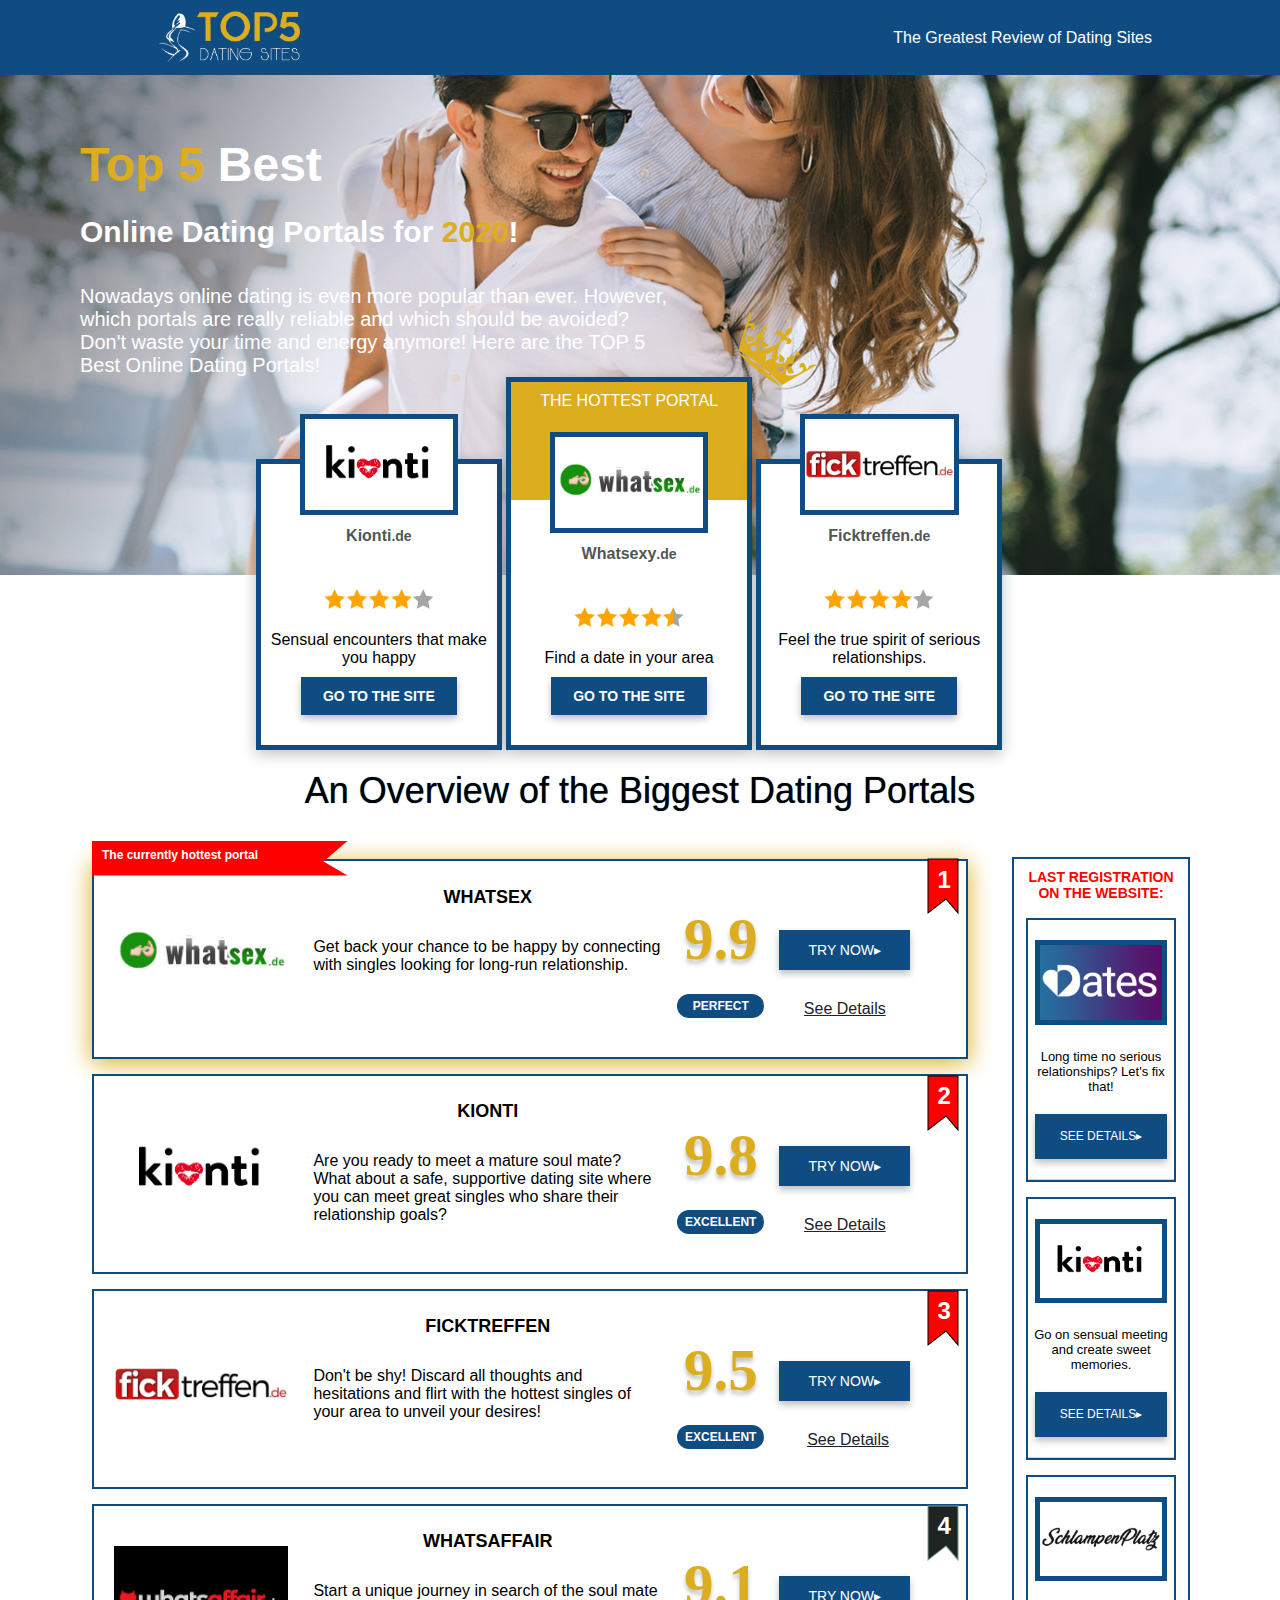
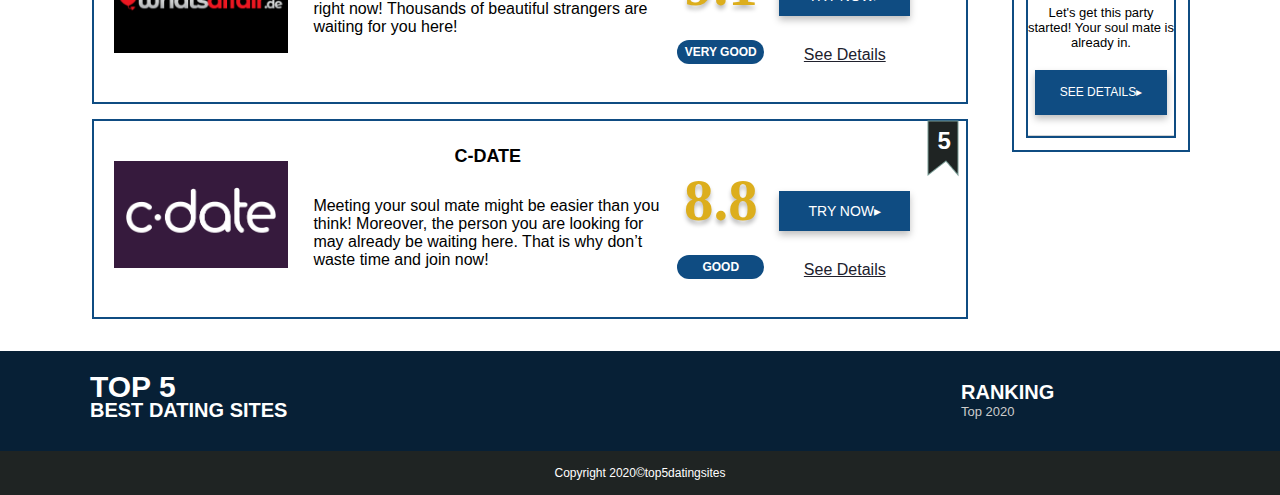
<file: index.html>
<!DOCTYPE html>
<html lang="en">

<head>
    <meta charset="utf-8">
    <!-- Google Tag Manager -->
    <script>
        (function (w, d, s, l, i) {
            w[l] = w[l] || []; w[l].push({
                'gtm.start':
                    new Date().getTime(), event: 'gtm.js'
            }); var f = d.getElementsByTagName(s)[0],
                j = d.createElement(s), dl = l != 'dataLayer' ? '&l=' + l : ''; j.async = true; j.src =
                    'https://www.googletagmanager.com/gtm.js?id=' + i + dl; f.parentNode.insertBefore(j, f);
        })(window, document, 'script', 'dataLayer', 'GTM-548LCNM');
    </script>
    <!-- End Google Tag Manager -->

    <meta name="viewport" content="initial-scale=1.0, width=device-width">
    <meta name="Description" content="">
    <meta name="Keywords" content="">
    <meta name="robots" content="noindex">

    <title>Top Dating Sites</title>

    <link rel="icon" type="image/icon" href="images/favicon.png">
    <link rel="stylesheet" type="text/css" href="css/style.css" async="true">
    <script type="text/javascript" src="scripts/descktop_randomImages.js"></script>
    <script type="text/javascript" src="scripts/mobile_randomImages.js"></script>
    <script type="text/javascript" async="" src="scripts/jquery.min.js"></script>
    <script src="https://ajax.googleapis.com/ajax/libs/jquery/3.4.1/jquery.min.js"></script>
    <link rel="import" href="./pages/header.html">
</head>

<body class="landing-page DESIGN_v2 ">

    <!-- Google Tag Manager (noscript) -->
    <noscript>
        <iframe src="https://www.googletagmanager.com/ns.html?id=GTM-548LCNM" height="0" width="0"
            style="display:none;visibility:hidden"></iframe>
    </noscript>
    <!-- End Google Tag Manager (noscript) -->

    <div id="header_block"></div>


    <div class="midline ">
        <div class="slideshow ">
            <div class="slideshow-image " style="background-image: url('images/1.jpg')"></div>
            <div class="slideshow-image" style="background-image: url('images/1.jpg')"></div>
            <div class="slideshow-image" style="background-image: url('images/2.jpg')"></div>
            <div class="slideshow-image" style="background-image: url('images/2.jpg')"></div>
            <div class="slideshow-image" style="background-image: url('images/3.jpg')"></div>
            <div class="slideshow-image" style="background-image: url('images/3.jpg')"></div>
        </div>

        <div class="slogan_header">
            <h1><b class="deco">Top 5 </b> Best </h1>
            <h2>Online Dating Portals for  <b class="deco">2020</b>!</h2>
            <br><br>
            <p>
                Nowadays online dating is even more popular than ever. However, which portals are really 
                reliable and which should be avoided? 
                Don't waste your time and energy anymore! Here are the TOP 5 Best Online Dating Portals!
            </p>
        </div>

    </div>
    <div class="midline TOP_RATE">
        <div class="box1">
            <ul>

                <li class="li">
                    <a class="img a" href="./pages/second.html">
                        <img src="images/logo_kionti.png" alt="logo kionti.de"> </a>
                    <a class="open_link _link a" title="Besuch Kionti"
                        href="">
                        Kionti<span>.de</span>
                    </a>
                    <div class="rating">
                        <a class="stars a">
                            <span class="star_1" style="width:80%"></span>
                        </a>
                    </div>
                    <div class="text">
                        <p> Sensual encounters that make you happy </p>
                    </div>
                    <a class="open_link visit a" title="Besuch Kionti"
                        href="">
                        Go to the site
                    </a>
                </li>

                <img class="quine" src="images/crown.png" alt="crown">
                <li class="li li_special">
                    <div class="title_special"> THE HOTTEST PORTAL </div>
                    <a class="img a top" href="./pages/first.html">
                        <img src="images/logo_whatsexy.gif" alt="logo whatsexy.de">
                    </a>
                    <a class="open_link _link a topmiddle" title="Besuch Whatsexy"
                        href="">
                        Whatsexy<span>.de</span>
                    </a>
                    <div class="rating">
                        <a class="stars a">
                            <span class="star_1" style="width:90%"></span>
                        </a>
                    </div>
                    <div class="text">
                        <p> Find a date in your area </p>
                    </div>
                    <a class="open_link visit a" title="Besuch Whatsexy"
                        href="">
                        Go to the site
                    </a>
                </li>

                <li class="li">
                    <a class="img a" href="./pages/third.html">
                        <img src="images/logo_ficktreffen.png" alt="logo Ficktreffen.de">
                    </a>
                    <a class="open_link _link a" title="Besuch Ficktreffen"
                        href="">
                        Ficktreffen<span>.de</span> </a>
                    <div class="rating"> <a class="stars a"> <span class="star_1" style="width:80%"></span> </a>
                    </div>
                    <div class="text">
                        <p> Feel the true spirit of serious relationships. </p>
                    </div>
                    <a class="open_link visit a" title="Besuch Ficktreffen"
                        href="">
                        Go to the site
                    </a>
                </li>
            </ul>
        </div>
    </div>



    <div class="midline">
        <div class="box2">
            <div class="">
                <div class="SITE_LIST">
                    <h2 class="text_center">An Overview of the Biggest Dating Portals</h2>
                </div>
            </div>
        </div>
    </div>

    <div class="wrapper">


        <table id="tableau">
            <tbody>
                <tr class="blocTab " id="row1">
                    <td class="first-td size-logo">
                        <span class="rank rank_left">The currently hottest portal</span>
                        <span class="rank_img"><img src="images/Vector 1.png" alt="vector image top1"></span>
                        <a href="./pages/first.html">
                            <img src="images/logo_whatsexy.gif" class="logo-td" alt="logo Whatsexy" width="170">
                        </a>
                    </td>
                    <td class="review size-avis">
                        <div class="avis">
                            <p>Whatsex</p>
                            <p>
                                Get back your chance to be happy by connecting with singles looking for
                                long-run relationship.
                                <br><br>
                                <a class="btn-mobile" href="./pages/first.html" title="Besuch Whatsex" class="">See
                                    Details</a>
                            </p>
                        </div>

                    </td>

                    <td class="review size-review">
                        <div class="note">
                            <p><span>9.9</span></p>
                            <p class="adj">Perfect</p>
                        </div>
                    </td>
                    <td class="goSite size-btn">
                        <span class="rank rank_number_first">1</span>
                        <span class="rank rank_img_right_first">
                            <img src="images/Vector 2.png" alt="top number"></span>
                        <a href="#" class="btn btn1" title="Besuch Whatsex"><span>Try Now</span></a>
                        <a href="#" title="Whatsex" class="btn-mobile btn_img">
                            <img src="images/btn-mobile.png" alt="Besuch Whatsex" title="Besuch Whatsex">
                        </a>

                        <p title="Whatsex">
                            <a href="./pages/first.html" title="Besuch Whatsex">See Details</a>
                        </p>
                    </td>
                </tr>

                <tr class="blocTab" id="row2">
                    <td class="first-td size-logo">
                        <a href="./pages/second.html">
                            <img src="images/logo_kionti.png" class="logo-td" alt="logo KIONTI" width="170">
                        </a></td>
                    <td class="review size-avis">
                        <div class="avis">
                            <p>KIONTI</p>
                            <p>
                                Are you ready to meet a mature soul mate? What about a safe, supportive dating site where
                                you can meet great singles who share their relationship goals?

                             
                                <br><br>
                                <a class="btn-mobile" href="./pages/second.html" title="Besuch Whatsex">See Details</a>
                            </p>

                        </div>
                    </td>
                    <td class="review size-review">
                        <div class="note">
                            <p><span>9.8</span></p>
                            <p class="adj">Excellent</p>
                        </div>
                    </td>
                    <td class="goSite size-btn">
                        <span class="rank rank_number">2</span>
                        <span class="rank rank_img_right">
                            <img src="images/Vector 2.png" alt="top number"></span>
                        <a href="" title="Besuch Kionti"
                            class="btn">
                            <span>Try Now</span></a>
                        <a href="" title="Whatsex"
                            class="btn-mobile btn_img">
                            <img src="images/btn-mobile.png" alt="Besuch Whatsex" title="Besuch Whatsex">
                        </a>

                        <p>
                            <a href="./pages/second.html" title="Besuch Whatsex" class="">See Details</a>
                        </p>


                    </td>
                </tr>

                <tr class="blocTab " id="row3">
                    <td class="first-td size-logo">
                        <a href="./pages/third.html">
                            <img src="images/logo_ficktreffen.png" class="logo-td" alt="logo Ficktreffen"
                                width="170"></a>
                    </td>
                    <td class="review size-avis">
                        <div class="avis">
                            <p>Ficktreffen</p>
                            <p>
                                Don't be shy! Discard all thoughts and hesitations and flirt with the
                                hottest singles of your area to unveil your desires!

                                <br><br>
                                <a class="btn-mobile" href="./pages/third.html" title="Besuch Whatsex" class="">See
                                    Details</a>
                            </p>
                        </div>
                    </td>
                    <td class="review size-review">
                        <div class="note">
                            <p><span>9.5</span></p>
                            <p class="adj">Excellent</p>
                        </div>
                    </td>
                    <td class="goSite size-btn">
                        <span class="rank rank_number">3</span>
                        <span class="rank rank_img_right"><img src="images/Vector 2.png" alt="top number"></span>
                        <a href="" class="btn"
                            title="Besuch Ficktreffen"><span>Try Now</span></a>
                        <a href="#" onclick="alert('btn click');" title="Whatsex" class="btn-mobile btn_img">
                            <img src="images/btn-mobile.png" alt="Besuch Whatsex" title="Besuch Whatsex">
                        </a>
                        <p title="Besuch Ficktreffen">
                            <a href="./pages/third.html" title="Besuch Whatsex" class="">See Details</a>
                        </p>
                    </td>
                </tr>

                <tr class="blocTab" id="row4">
                    <td class="first-td size-logo">
                        <a href="./pages/fourth.html">
                            <img src="images/logo_whatsaffair.png" class="logo-td" alt="logo Whatsaffair" width="170">
                        </a>
                    </td>
                    <td class="review size-avis">
                        <div class="avis">
                            <p>Whatsaffair</p>
                            <p>Start a unique journey in search of the soul mate right now! Thousands of beautiful
                                strangers are waiting for you here!
                                <br><br>
                                <a class="btn-mobile" href="./pages/fourth.html" title="Besuch Whatsex" class="">See
                                    Details</a>
                            </p>
                        </div>
                    </td>
                    <td class="review size-review">
                        <div class="note">
                            <p><span>9.1</span></p>
                            <p class="adj">very good</p>
                        </div>
                    </td>
                    <td class="goSite size-btn">
                        <span class="rank rank_number">4</span>
                        <span class="rank rank_img_right"><img src="images/Vector 5.png" alt="top number"></span>
                        <a href="" title="Besuch Whatsaffair"
                            class="btn"><span>Try Now</span></a>
                        <a href="#" onclick="alert('btn click');" title="Whatsex" class="btn-mobile btn_img">
                            <img src="images/btn-mobile.png" alt="Besuch Whatsex" title="Besuch Whatsex">
                        </a>
                        <p title="Besuch Whatsaffair">
                            <a href="./pages/fourth.html" title="Besuch Whatsex" class="">See Details</a>
                        </p>

                    </td>
                </tr>

                <tr class="blocTab" id="row5">
                    <td class="first-td size-logo">
                        <a href="./pages/fifth.html">
                            <img src="images/logo_cdate.png" class="logo-td" alt="logo C-Date" width="170">
                        </a>
                    </td>
                    <td class="review size-avis">
                        <div class="avis">
                            <p>C-Date</p>
                            <p>
                                Meeting your soul mate might be easier than you think! Moreover, the person you are looking for may already be waiting here. That is why don’t waste time and join now!
                                <br><br>
                                <a class="btn-mobile" href="./pages/fifth.html" title="Besuch Whatsex" class="">See
                                    Details</a>
                            </p>
                        </div>
                    </td>
                    <td class="review size-review">
                        <div class="note">
                            <p><span>8.8</span></p>
                            <p class="adj">good</p>
                        </div>
                    </td>
                    <td class="goSite size-btn">
                        <span class="rank rank_number">5</span>
                        <span class="rank rank_img_right"><img src="images/Vector 5.png" alt="top number"></span>
                        <a href="" title="Besuch c-date"
                            class="btn ">
                            <span>Try Now</span></a>
                        <a href="#" onclick="alert('btn click');" title="Whatsex" class="btn-mobile btn_img">
                            <img src="images/btn-mobile.png" alt="Besuch Whatsex" title="Besuch Whatsex">
                        </a>
                        <p>
                            <a href="./pages/fifth.html" title="Besuch Whatsex" class="">See Details</a>
                        </p>
                    </td>
                </tr>
            </tbody>
        </table>



        <div id="selection">
            <h3>Last registration on the website:</h3>
            <table>
                <tbody>
                    <script type="text/javascript"> imagesBlock() </script>
                </tbody>
            </table>
        </div>


        <table class="table_baner">
            <h3 class="table_baner table_baner_h3">Last registration on the website:</h3>
            <tbody>
                <script type="text/javascript"> imagesBlockMobile() </script>
            </tbody>
        </table>




    </div>
    <div id="footer_block"></div>

</body>
<script>
    $("#header_block").load("pages/header.html");
    $("#footer_block").load("pages/footer.html");
</script>

</html>
</file>
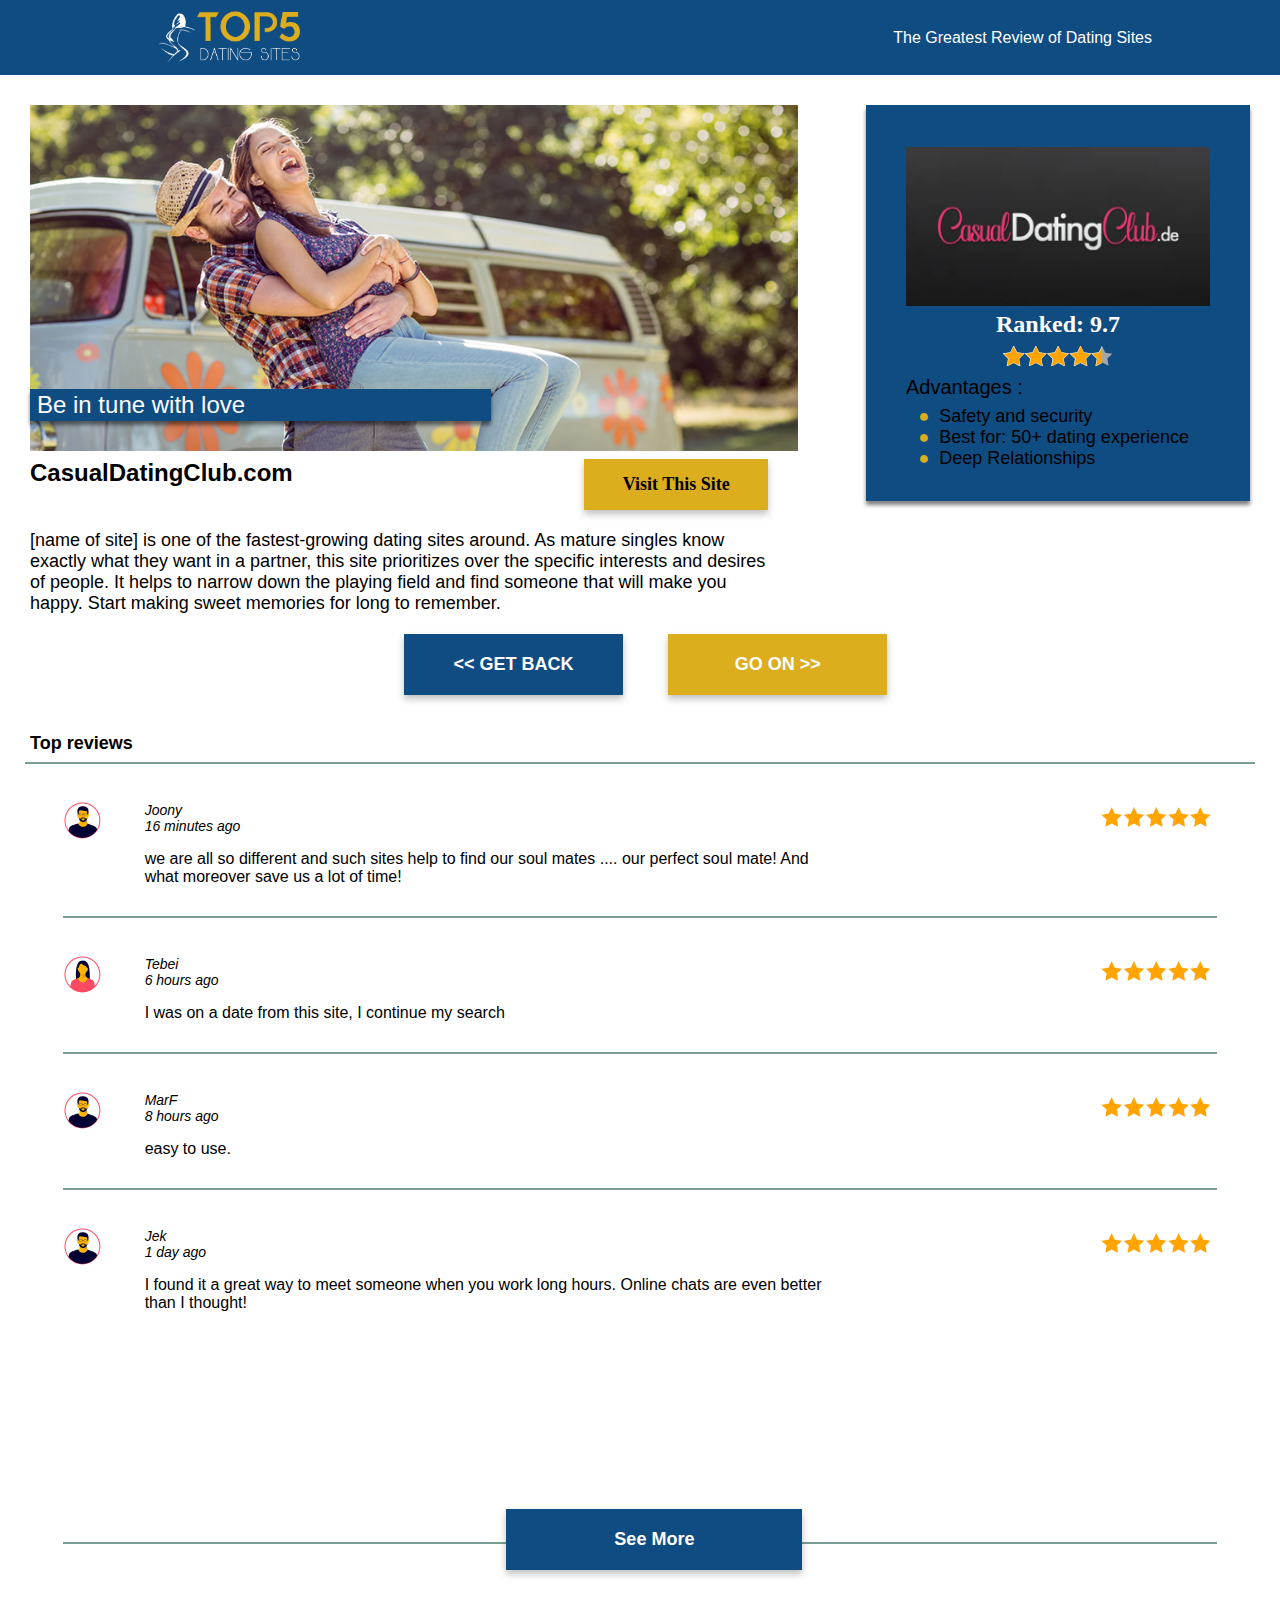
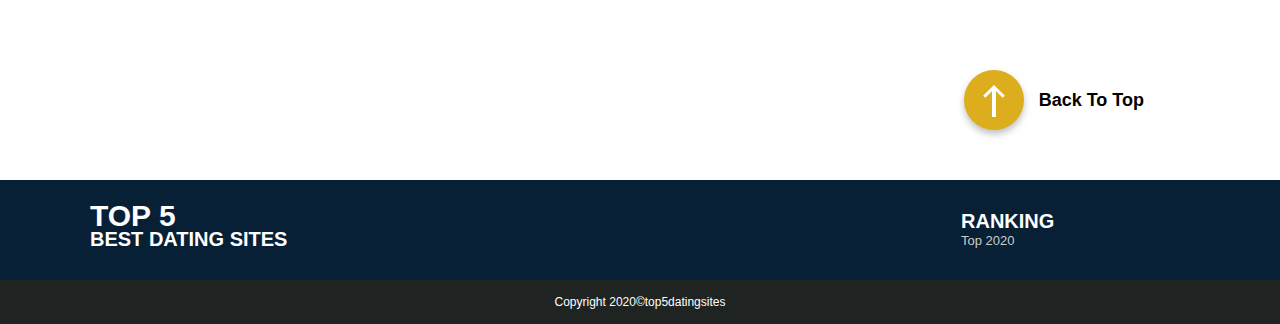
<file: pages/fifth.html>
<!DOCTYPE html>
<html lang="en">

<head>
  <meta charset="utf-8">

  <!-- Google Tag Manager -->
  <script>
    (function (w, d, s, l, i) {
      w[l] = w[l] || []; w[l].push({
        'gtm.start':
          new Date().getTime(), event: 'gtm.js'
      }); var f = d.getElementsByTagName(s)[0],
        j = d.createElement(s), dl = l != 'dataLayer' ? '&l=' + l : ''; j.async = true; j.src =
          'https://www.googletagmanager.com/gtm.js?id=' + i + dl; f.parentNode.insertBefore(j, f);
    })(window, document, 'script', 'dataLayer', 'GTM-548LCNM');
  </script>
  <!-- End Google Tag Manager -->


  <meta name="viewport" content="initial-scale=1.0, width=device-width">
  <meta name="Description" content="">
  <meta name="Keywords" content="">
  <meta name="robots" content="noindex">
  <title>Top Dating Sites</title>

  <link rel="icon" type="image/icon" href="../images/favicon.png">
  <link rel="stylesheet" type="text/css" href="../css/style.css" async="true">
  <link rel="stylesheet" type="text/css" href="pages_style.css" async="true">
  <script type="text/javascript" src="../scripts/descktop_randomImages.js"></script>
  <script type="text/javascript" src="../scripts/mobile_randomImages.js"></script>
  <script type="text/javascript" async="" src="../scripts/jquery.min.js"></script>
  <script src="https://ajax.googleapis.com/ajax/libs/jquery/3.4.1/jquery.min.js"></script>
  <link rel="stylesheet" href="https://cdnjs.cloudflare.com/ajax/libs/animate.css/4.0.0/animate.min.css" />
  <link rel="stylesheet" href="../css/pages_slide.css">
</head>

<body>

  <!-- Google Tag Manager (noscript) -->
  <noscript>
    <iframe src="https://www.googletagmanager.com/ns.html?id=GTM-548LCNM" height="0" width="0"
      style="display:none;visibility:hidden"></iframe>
  </noscript>
  <!-- End Google Tag Manager (noscript) -->


  <div id="header_block"></div>

  <div class="container">
    <div class="column_text">
      <div class="column_text_item">

        <div id="slide">
          <img src="../images/fifth_img1.png" class="slide-single">
          <img src="../images/fifth_img2.png" class="slide-single ">
          <img src="../images/fifth_img3.png" class="slide-single">
        </div>
        <div id="slide_m">
          <img src="../images/fifth_m_img1.png" class="slide-single_m">
          <img src="../images/fifth_m_img2.png" class="slide-single_m ">
          <img src="../images/fifth_m_img3.png" class="slide-single_m">
        </div>

        <div class="column_text_rectangle">
          <div class="rectangle">
            <p>Be in tune with love</p>
          </div>
        </div>
      </div>
      <div class="name_site_row">
        <div class="name_site">CasualDatingClub.com</div>
        <div class="button_site">
          <a>Visit This Site</a>
        </div>
      </div>
      <div style="clear: both;"></div>
      <div class="datail_text">
        [name of site] is one of the fastest-growing dating sites around. As mature singles know exactly what they want in a partner, this site prioritizes over the specific interests and desires of people. It helps to narrow down the playing field and find someone that will make you happy. Start making sweet memories for long to remember.
      </div>
    </div>
    <div class="column_raiting">
      <img src="../images/logo_cdc 2.png">
      <p>Ranked: 9.7
        <br>
        <a class="stars a">
          <span class="star_1"></span>
        </a>
      </p>
      <ul class="list_audience">
        <span> Advantages : </span><br>
        <li> Safety and security</li>
        <li> Best for: 50+ dating experience </li>
        <li> Deep Relationships </li>
      </ul>
    </div>
  </div>
  <div style="clear: both;"></div>
  <div class="group-btns">
    <a href="../index.html" class="btn_back">
      << get back</a>
        <a class="btn_go">Go On >></a>
  </div>
  <br>
  <p class="topRev">Top reviews</p>
  <div id="review1">
    <hr class="new1">
    <div class="review_row">
      <div class="icon">
        <img src="../images/male.png">
      </div>
      <div class="message">
        Joony<br>
        16 minutes ago<br><br>
        <p>
          we are all so different and such sites help to find our soul mates .... 
          our perfect soul mate! And what moreover save us a lot of time!
        </p>
      </div>
      <div class="rating">
        <a class="stars a">
          <span class="star_1" style="width: 100%;"></span>
        </a>
      </div>
    </div>
    <hr class="new2">
    <div class="review_row">
      <div class="icon">
        <img src="../images/female.png">
      </div>
      <div class="message">
        Tebei<br>
        6 hours ago<br><br>
        <p> I was on a date from this site, I continue my search</p>
      </div>
      <div class="rating">
        <a class="stars a">
          <span class="star_1" style="width:100%"></span>
        </a>
      </div>
    </div>
    <hr class="new2">
    <div class="review_row">
      <div class="icon">
        <img src="../images/male.png">
      </div>
      <div class="message">
        MarF<br>
        8 hours ago<br><br>
        <p>easy to use.</p>
      </div>
      <div class="rating">
        <a class="stars a">
          <span class="star_1" style="width:100%"></span>
        </a>
      </div>
    </div>
    <hr class="new2">
    <div class="review_row">
      <div class="icon">
        <img src="../images/male.png">
      </div>
      <div class="message">
        Jek<br>
        1 day ago<br><br>
        <p>	I found it a great way to meet someone when you work long hours. 
          Online chats are even better than I thought!
        </p>
      </div>
      <div class="rating">
        <a class="stars a">
          <span class="star_1" style="width:100%"></span>
        </a>
      </div>
    </div>
  </div>

  <div id="review2">
    <hr class="new1">
    <div class="review_row">
      <div class="icon">
        <img src="../images/female.png">
      </div>
      <div class="message">
        Golden Lama<br>
        3 months ago<br><br>
        <p>Easy access to potential dates.</p>
      </div>
      <div class="rating">
        <a class="stars a">
          <span class="star_1" style="width:100%"></span>
        </a>
      </div>
    </div>
    <hr class="new2">
    <div class="review_row">
      <div class="icon">
        <img src="../images/female.png">
      </div>
      <div class="message">
        Grillador<br>
        6 months ago<br><br>
        <p>I highly recommend […] to anyone who is looking for someone special. It’s reall chance!!!</p>
      </div>
      <div class="rating">
        <a class="stars a">
          <span class="star_1" style="width:100%"></span>
        </a>
      </div>
    </div>
    <hr class="new2">
    <div class="review_row">
      <div class="icon">
        <img src="../images/male.png">
      </div>
      <div class="message">
        MrDog<br>
        8 months ago<br><br>
        <p>No bad</p>
      </div>
      <div class="rating">
        <a class="stars a">
          <span class="star_1" style="width:90%"></span>
        </a>
      </div>
    </div>
    <hr class="new2">
    <div class="review_row">
      <div class="icon">
        <img src="../images/female.png">
      </div>
      <div class="message">
        skyjettttt<br>
        8 months ago<br><br>
        <p>Good</p>
      </div>
      <div class="rating">
        <a class="stars a">
          <span class="star_1" style="width:100%"></span>
        </a>
      </div>
    </div>
  </div>

  <div id="showBtnBlock">

    <hr class="new2 last_new2">
    <div class="block_showmore">
      <a class="show_more" onclick="myFunction()">See More</a>
    </div>
  </div>

  <div class="block_toTop">
    <buton class="circle" onclick="topFunction()">
      <div class="arrow"></div>
    </buton>
    <p>Back To Top</p>
  </div>
  <div id="footer_block"></div>

</body>

<script type="text/javascript" src="./pages_script.js"></script>

</html>
</file>
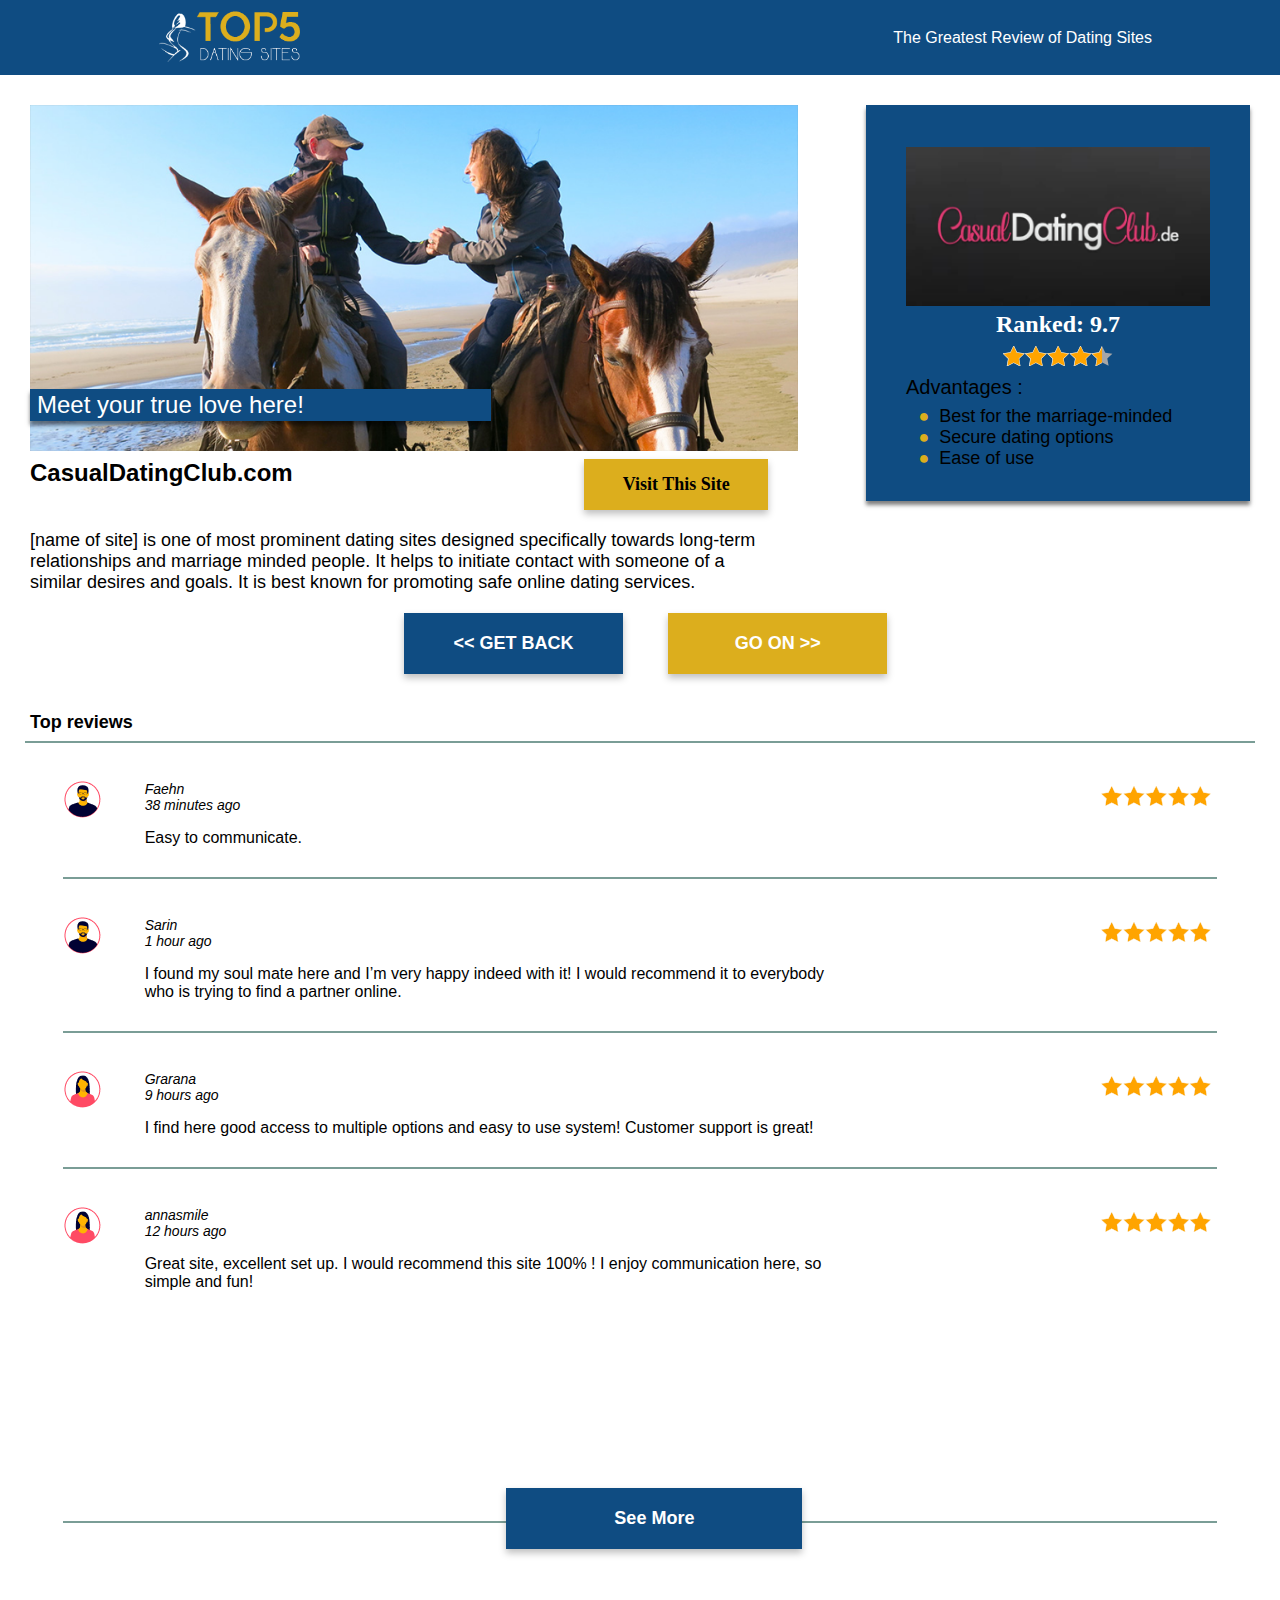
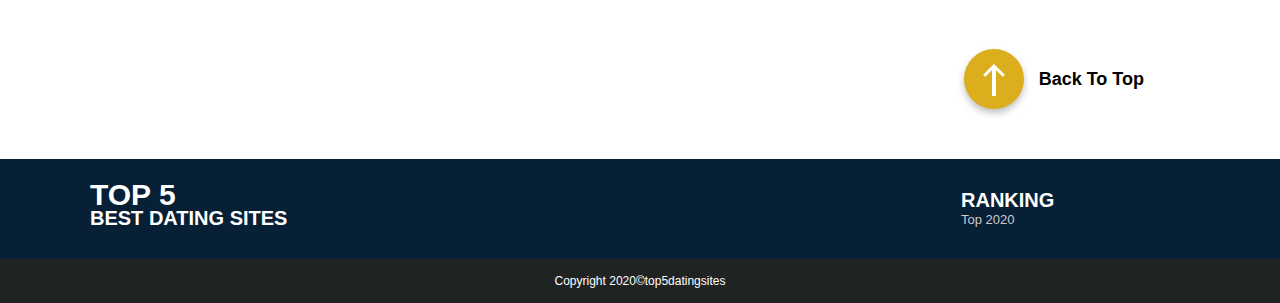
<file: pages/first.html>
<!DOCTYPE html>
<html lang="en">

<head>
  <meta charset="utf-8">

  <!-- Google Tag Manager -->
  <script>
    (function (w, d, s, l, i) {
      w[l] = w[l] || []; w[l].push({
        'gtm.start':
          new Date().getTime(), event: 'gtm.js'
      }); var f = d.getElementsByTagName(s)[0],
        j = d.createElement(s), dl = l != 'dataLayer' ? '&l=' + l : ''; j.async = true; j.src =
          'https://www.googletagmanager.com/gtm.js?id=' + i + dl; f.parentNode.insertBefore(j, f);
    })(window, document, 'script', 'dataLayer', 'GTM-548LCNM');
  </script>
  <!-- End Google Tag Manager -->

  <meta name="viewport" content="initial-scale=1.0, width=device-width">
  <meta name="Description" content="">
  <meta name="Keywords" content="">
  <meta name="robots" content="noindex">
  <title>Top Dating Sites</title>

  <link rel="icon" type="image/icon" href="../images/favicon.png">
  <link rel="stylesheet" type="text/css" href="../css/style.css" async="true">
  <link rel="stylesheet" type="text/css" href="pages_style.css" async="true">
  <script type="text/javascript" src="../scripts/descktop_randomImages.js"></script>
  <script type="text/javascript" src="../scripts/mobile_randomImages.js"></script>
  <script type="text/javascript" async="" src="../scripts/jquery.min.js"></script>
  <script src="https://ajax.googleapis.com/ajax/libs/jquery/3.4.1/jquery.min.js"></script>
  <link rel="stylesheet" href="https://cdnjs.cloudflare.com/ajax/libs/animate.css/4.0.0/animate.min.css" />
  <link rel="stylesheet" href="../css/pages_slide.css">
</head>

<body>

  <!-- Google Tag Manager (noscript) -->
  <noscript>
    <iframe src="https://www.googletagmanager.com/ns.html?id=GTM-548LCNM" height="0" width="0"
      style="display:none;visibility:hidden"></iframe>
  </noscript>
  <!-- End Google Tag Manager (noscript) -->

  <div id="header_block"></div>

  <div class="container">
    <div class="column_text">
      <div class="column_text_item">

        <div id="slide">
          <img src="../images/first_img.png" class="slide-single">
          <img src="../images/first_img2.png" class="slide-single ">
          <img src="../images/first_img3.png" class="slide-single">
        </div>
        <div id="slide_m">
          <img src="../images/first_m_img.png" class="slide-single_m">
          <img src="../images/first_m_img2.png" class="slide-single_m ">
          <img src="../images/first_m_img3.png" class="slide-single_m">
        </div>
        <div class="column_text_rectangle">
          <div class="rectangle">
            <p>Meet your true love here!</p>
          </div>
        </div>
      </div>
      <div class="name_site_row">
        <div class="name_site">CasualDatingClub.com</div>
        <div class="button_site">
          <a>Visit This Site</a>
        </div>
      </div>
      <div style="clear: both;"></div>
      <div class="datail_text">
        [name of site] is one of most prominent dating sites designed specifically towards long-term relationships and
        marriage minded people. It helps to initiate contact with someone of a similar desires and goals. It is best
        known for promoting safe online dating services.
      </div>
    </div>
    <div class="column_raiting">
      <img src="../images/logo_cdc 2.png">
      <p>Ranked: 9.7
        <br>
        <a class="stars a">
          <span class="star_1"></span>
        </a>
      </p>
      <ul class="list_audience">
        <span> Advantages : </span><br>
        <li> Best for the marriage-minded</li>
        <li> Secure dating options</li>
        <li> Ease of use </li>
      </ul>
    </div>
  </div>
  <div style="clear: both;"></div>
  <div class="group-btns">
    <a href="../index.html" class="btn_back">
      << get back</a>
        <a class="btn_go">Go On >></a>
  </div>
  <br>
  <p class="topRev">Top reviews</p>
  <div id="review1">
    <hr class="new1">
    <div class="review_row">
      <div class="icon">
        <img src="../images/male.png">
      </div>
      <div class="message">
        Faehn<br>
        38 minutes ago<br><br>
        <p> Easy to communicate.</p>
      </div>
      <div class="rating">
        <a class="stars a">
          <span class="star_1" style="width: 100%;"></span>
        </a>
      </div>
    </div>
    <hr class="new2">
    <div class="review_row">
      <div class="icon">
        <img src="../images/male.png">
      </div>
      <div class="message">
        Sarin<br>
        1 hour ago<br><br>
        <p>I found my soul mate here and I’m very happy indeed with it! 
          I would recommend it to everybody who is trying to find a partner online.</p>
      </div>
      <div class="rating">
        <a class="stars a">
          <span class="star_1" style="width:100%"></span>
        </a>
      </div>
    </div>
    <hr class="new2">
    <div class="review_row">
      <div class="icon">
        <img src="../images/female.png">
      </div>
      <div class="message">
        Grarana<br>
        9 hours ago<br><br>
        <p>
          I find here good access to multiple options and easy to use system! Customer support is great!
        </p>
      </div>
      <div class="rating">
        <a class="stars a">
          <span class="star_1" style="width:100%"></span>
        </a>
      </div>
    </div>
    <hr class="new2">
    <div class="review_row">
      <div class="icon">
        <img src="../images/female.png">
      </div>
      <div class="message">
        annasmile<br>
        12 hours ago<br><br>
        <p>
          Great site, excellent set up. I would recommend this site 100% ! 
          I enjoy communication here, so simple and fun!
        </p>
      </div>
      <div class="rating">
        <a class="stars a">
          <span class="star_1" style="width:100%"></span>
        </a>
      </div>
    </div>
  </div>

  <div id="review2">
    <hr class="new1">
    <div class="review_row">
      <div class="icon">
        <img src="../images/male.png">
      </div>
      <div class="message">
        huckman<br>
        9 days ago<br><br>
        <p></p>
      </div>
      <div class="rating">
        <a class="stars a">
          <span class="star_1" style="width:100%"></span>
        </a>
      </div>
    </div>
    <hr class="new2">
    <div class="review_row">
      <div class="icon">
        <img src="../images/male.png">
      </div>
      <div class="message">
        Gann<br>
        1 months ago<br><br>
        <p></p>
      </div>
      <div class="rating">
        <a class="stars a">
          <span class="star_1" style="width:100%"></span>
        </a>
      </div>
    </div>
    <hr class="new2">
    <div class="review_row">
      <div class="icon">
        <img src="../images/male.png">
      </div>
      <div class="message">
        hulk<br>
        4 months ago<br><br>
        <p> actually  i found my love on a date here </p>
      </div>
      <div class="rating">
        <a class="stars a">
          <span class="star_1" style="width:100%"></span>
        </a>
      </div>
    </div>
    <hr class="new2">
    <div class="review_row">
      <div class="icon">
        <img src="../images/female.png">
      </div>
      <div class="message">
        Lo◘Ve<br>
        10 months ago<br><br>
        <p>I really love this site</p>
      </div>
      <div class="rating">
        <a class="stars a">
          <span class="star_1" style="width:100%"></span>
        </a>
      </div>
    </div>
  </div>

  <div id="showBtnBlock">

    <hr class="new2 last_new2">
    <div class="block_showmore">
      <a class="show_more" onclick="myFunction()">See More</a>
    </div>
  </div>

  <div class="block_toTop">
    <buton class="circle" onclick="topFunction()">
      <div class="arrow"></div>
    </buton>
    <p>Back To Top</p>
  </div>
  <div id="footer_block"></div>

</body>

<script type="text/javascript" src="./pages_script.js"></script>

</html>
</file>
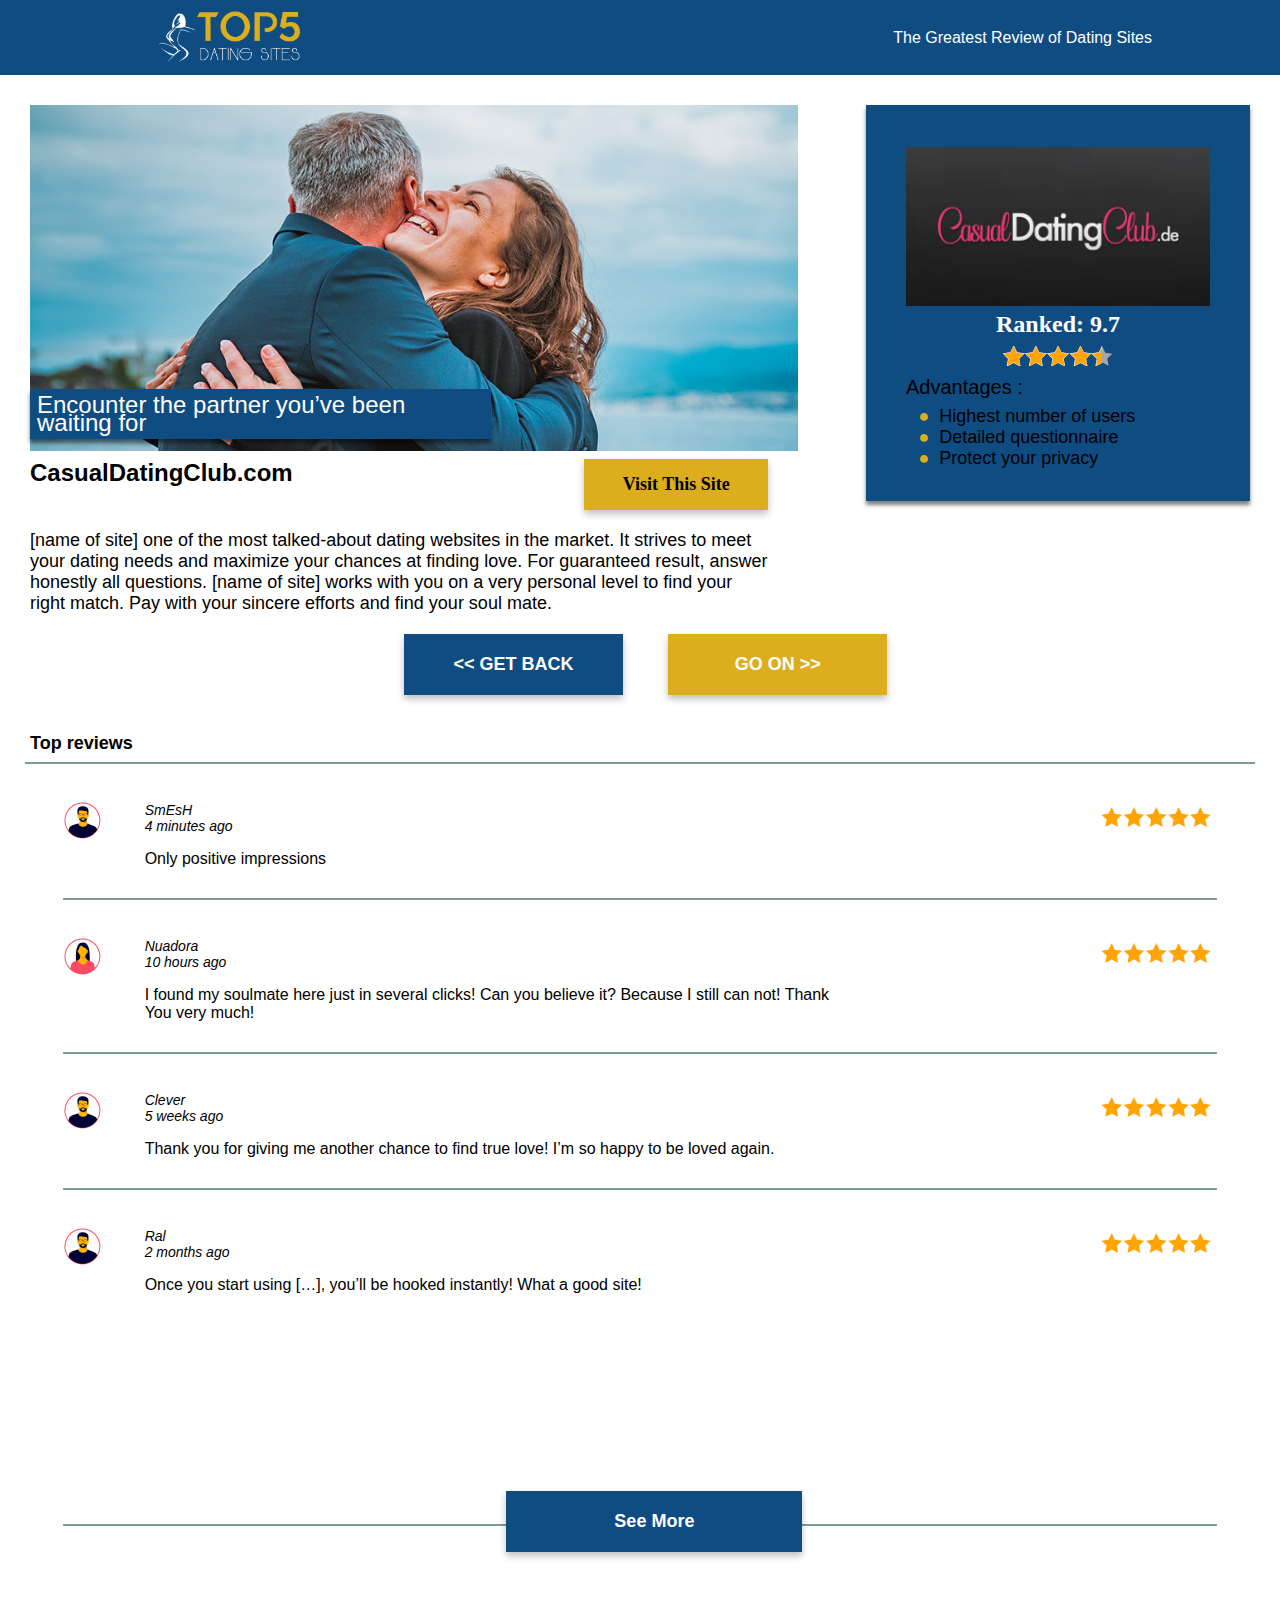
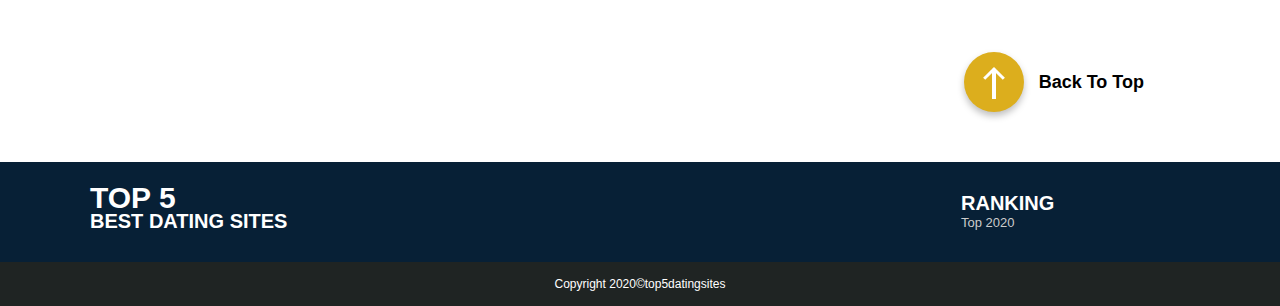
<file: pages/fourth.html>
<!DOCTYPE html>
<html lang="en">

<head>
  <meta charset="utf-8">

  <!-- Google Tag Manager -->
  <script>
    (function (w, d, s, l, i) {
      w[l] = w[l] || []; w[l].push({
        'gtm.start':
          new Date().getTime(), event: 'gtm.js'
      }); var f = d.getElementsByTagName(s)[0],
        j = d.createElement(s), dl = l != 'dataLayer' ? '&l=' + l : ''; j.async = true; j.src =
          'https://www.googletagmanager.com/gtm.js?id=' + i + dl; f.parentNode.insertBefore(j, f);
    })(window, document, 'script', 'dataLayer', 'GTM-548LCNM');
  </script>
  <!-- End Google Tag Manager -->

  <meta name="viewport" content="initial-scale=1.0, width=device-width">
  <meta name="Description" content="">
  <meta name="Keywords" content="">
  <meta name="robots" content="noindex">
  <title>Top Dating Sites</title>

  <link rel="icon" type="image/icon" href="../images/favicon.png">
  <link rel="stylesheet" type="text/css" href="../css/style.css" async="true">
  <link rel="stylesheet" type="text/css" href="pages_style.css" async="true">
  <script type="text/javascript" src="../scripts/descktop_randomImages.js"></script>
  <script type="text/javascript" src="../scripts/mobile_randomImages.js"></script>
  <script type="text/javascript" async="" src="../scripts/jquery.min.js"></script>
  <script src="https://ajax.googleapis.com/ajax/libs/jquery/3.4.1/jquery.min.js"></script>
  <link rel="stylesheet" href="https://cdnjs.cloudflare.com/ajax/libs/animate.css/4.0.0/animate.min.css" />
  <link rel="stylesheet" href="../css/pages_slide.css">
</head>

<body>

  <!-- Google Tag Manager (noscript) -->
  <noscript>
    <iframe src="https://www.googletagmanager.com/ns.html?id=GTM-548LCNM" height="0" width="0"
      style="display:none;visibility:hidden"></iframe>
  </noscript>
  <!-- End Google Tag Manager (noscript) -->

  <div id="header_block"></div>

  <div class="container">
    <div class="column_text">
      <div class="column_text_item">

        <div id="slide">
          <img src="../images/fourth_img1.png" class="slide-single">
          <img src="../images/fourth_img2.png" class="slide-single ">
          <img src="../images/fourth_img3.png" class="slide-single">
        </div>
        
        <div id="slide_m">
          <img src="../images/fourth_m_img1.png" class="slide-single_m">
          <img src="../images/fourth_m_img2.png" class="slide-single_m ">
          <img src="../images/fourth_m_img3.png" class="slide-single_m">
        </div>
        <div class="column_text_rectangle">
          <div class="rectangle">
            <p>Encounter the partner you’ve been waiting for</p>
          </div>
        </div>
      </div>
      <div class="name_site_row">
        <div class="name_site">CasualDatingClub.com</div>
        <div class="button_site">
          <a>Visit This Site</a>
        </div>
      </div>
      <div style="clear: both;"></div>
      <div class="datail_text">
        [name of site] one of the most talked-about dating websites in the market. It strives to 
        meet your dating needs and maximize your chances at finding love. For guaranteed result, answer 
        honestly all questions. [name of site] works with you on a very personal level to find your right match. 
        Pay with your sincere efforts and find your soul mate.
      </div>
    </div>
    <div class="column_raiting">
      <img src="../images/logo_cdc 2.png">
      <p>Ranked: 9.7
        <br>
        <a class="stars a">
          <span class="star_1"></span>
        </a>
      </p>
      <ul class="list_audience">
        <span> Advantages : </span><br>
        <li> Highest number of users</li>
        <li> Detailed questionnaire</li>
        <li> Protect your privacy </li>
      </ul>
    </div>
  </div>
  <div style="clear: both;"></div>
  <div class="group-btns">
    <a href="../index.html" class="btn_back">
      << get back</a>
        <a class="btn_go">Go On >></a>
  </div>
  <br>
  <p class="topRev">Top reviews</p>
  <div id="review1">
    <hr class="new1">
    <div class="review_row">
      <div class="icon">
        <img src="../images/male.png">
      </div>
      <div class="message">
        SmEsH<br>
        4 minutes ago<br><br>
        <p>Only positive impressions</p>
      </div>
      <div class="rating">
        <a class="stars a">
          <span class="star_1" style="width: 100%;"></span>
        </a>
      </div>
    </div>
    <hr class="new2">
    <div class="review_row">
      <div class="icon">
        <img src="../images/female.png">
      </div>
      <div class="message">
        Nuadora<br>
        10 hours ago<br><br>
        <p>
          I found my soulmate here just in several clicks! 
          Can you believe it? Because I still can not! 
          Thank You very much!
        </p>
      </div>
      <div class="rating">
        <a class="stars a">
          <span class="star_1" style="width:100%"></span>
        </a>
      </div>
    </div>
    <hr class="new2">
    <div class="review_row">
      <div class="icon">
        <img src="../images/male.png">
      </div>
      <div class="message">
        Clever<br>
        5 weeks ago<br><br>
        <p>Thank you for giving me another chance to find true love! I’m so happy to be loved again.</p>
      </div>
      <div class="rating">
        <a class="stars a">
          <span class="star_1" style="width:100%"></span>
        </a>
      </div>
    </div>
    <hr class="new2">
    <div class="review_row">
      <div class="icon">
        <img src="../images/male.png">
      </div>
      <div class="message">
        Ral<br>
        2 months ago<br><br>
        <p>
          Once you start using […], you’ll be hooked instantly! What a good site! 
        </p>
      </div>
      <div class="rating">
        <a class="stars a">
          <span class="star_1" style="width:100%"></span>
        </a>
      </div>
    </div>
  </div>

  <div id="review2">
    <hr class="new1">
    <div class="review_row">
      <div class="icon">
        <img src="../images/female.png">
      </div>
      <div class="message">
        Zeli<br>
        2 months ago<br><br>
        <p>the usual good site</p>
      </div>
      <div class="rating">
        <a class="stars a">
          <span class="star_1" style="width:100%"></span>
        </a>
      </div>
    </div>
    <hr class="new2">
    <div class="review_row">
      <div class="icon">
        <img src="../images/male.png">
      </div>
      <div class="message">
        THOMAS<br>
        5 months ago<br><br>
        <p>
          nice
        </p>
      </div>
      <div class="rating">
        <a class="stars a">
          <span class="star_1" style="width:90%"></span>
        </a>
      </div>
    </div>
    <hr class="new2">
    <div class="review_row">
      <div class="icon">
        <img src="../images/male.png">
      </div>
      <div class="message">
        Zulurr<br>
        6 months ago<br><br>
        <p>greate dating site</p>
      </div>
      <div class="rating">
        <a class="stars a">
          <span class="star_1" style="width:100%"></span>
        </a>
      </div>
    </div>
    <hr class="new2">
    <div class="review_row">
      <div class="icon">
        <img src="../images/male.png">
      </div>
      <div class="message">
        Faell <br>
        6 months ago<br><br>
        <p>i like much</p>
      </div>
      <div class="rating">
        <a class="stars a">
          <span class="star_1" style="width:95%"></span>
        </a>
      </div>
    </div>
  </div>

  <div id="showBtnBlock">

    <hr class="new2 last_new2">
    <div class="block_showmore">
      <a class="show_more" onclick="myFunction()">See More</a>
    </div>
  </div>

  <div class="block_toTop">
    <buton class="circle" onclick="topFunction()">
      <div class="arrow"></div>
    </buton>
    <p>Back To Top</p>
  </div>
  <div id="footer_block"></div>

</body>

<script type="text/javascript" src="./pages_script.js"></script>

</html>
</file>
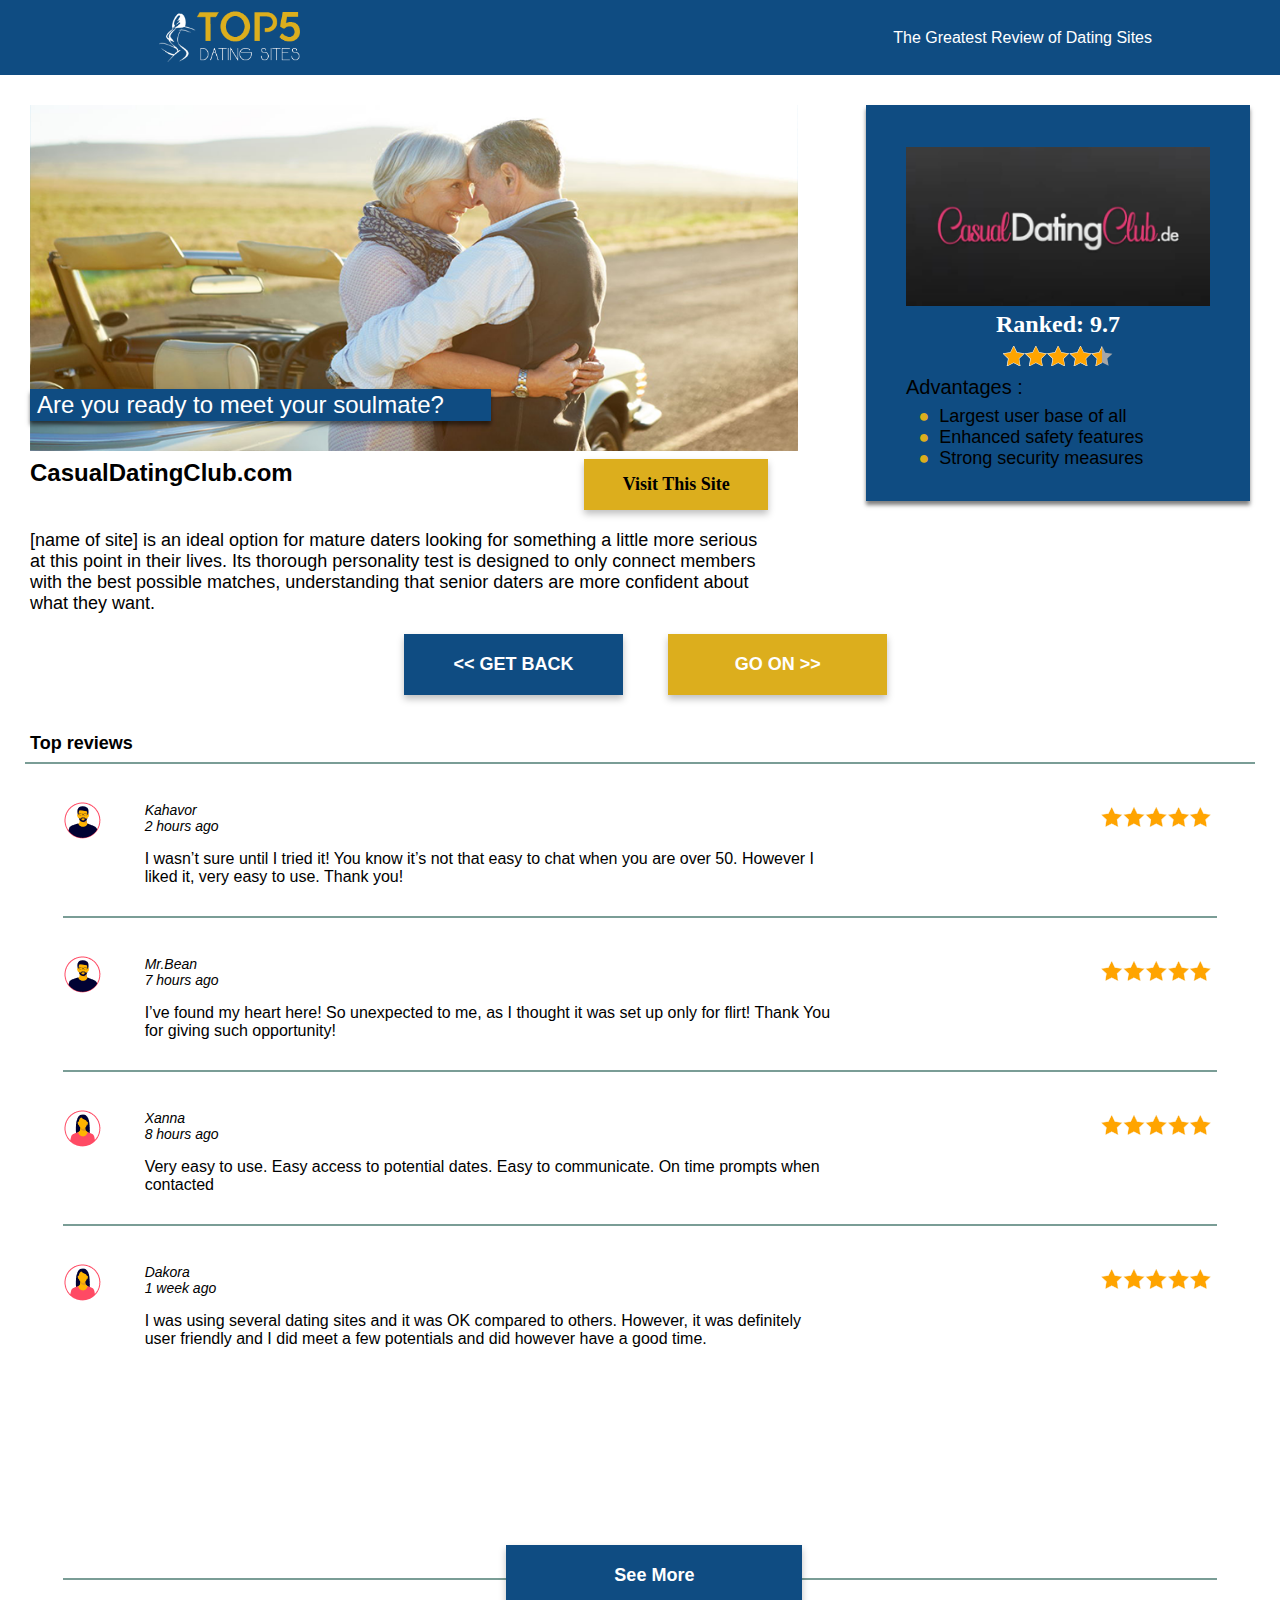
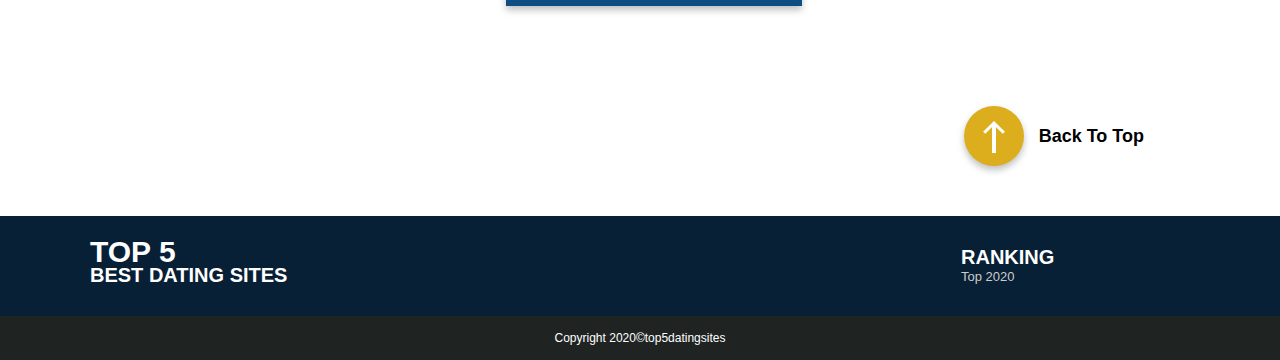
<file: pages/second.html>
<!DOCTYPE html>
<html lang="en">
<head>
  <meta charset="utf-8">

    <!-- Google Tag Manager -->
  <script>
    (function(w,d,s,l,i){w[l]=w[l]||[];w[l].push({'gtm.start':
    new Date().getTime(),event:'gtm.js'});var f=d.getElementsByTagName(s)[0],
    j=d.createElement(s),dl=l!='dataLayer'?'&l='+l:'';j.async=true;j.src=
    'https://www.googletagmanager.com/gtm.js?id='+i+dl;f.parentNode.insertBefore(j,f);
    })(window,document,'script','dataLayer','GTM-548LCNM');
  </script>
    <!-- End Google Tag Manager -->

    <meta name="viewport" content="initial-scale=1.0, width=device-width">
    <meta name="Description" content="">
    <meta name="Keywords" content="">
    <meta name="robots" content="noindex">
    <title>Top Dating Sites</title>

    <link rel="icon" type="image/icon" href="../images/favicon.png">
    <link rel="stylesheet" type="text/css" href="../css/style.css" async="true">
    <link rel="stylesheet" type="text/css" href="pages_style.css" async="true">
    <script type="text/javascript" src="../scripts/descktop_randomImages.js"></script>
    <script type="text/javascript" src="../scripts/mobile_randomImages.js"></script>
    <script type="text/javascript" async="" src="../scripts/jquery.min.js"></script>
    <script src="https://ajax.googleapis.com/ajax/libs/jquery/3.4.1/jquery.min.js"></script>
    <link rel="stylesheet" href="https://cdnjs.cloudflare.com/ajax/libs/animate.css/4.0.0/animate.min.css"/>
    <link rel="stylesheet" href="../css/pages_slide.css"> 
</head>
<body>

  <!-- Google Tag Manager (noscript) -->
  <noscript>
    <iframe src="https://www.googletagmanager.com/ns.html?id=GTM-548LCNM"
    height="0" width="0" style="display:none;visibility:hidden"></iframe>
  </noscript>
  <!-- End Google Tag Manager (noscript) -->

    <div id="header_block"></div>
    
  <div class="container">
    <div class="column_text">
        <div class="column_text_item">   
          
        <div id="slide">
          <img src="../images/third_img1.png" class="slide-single">
          <img src="../images/third_img2.png" class="slide-single ">
          <img src="../images/third_img3.png" class="slide-single">      
        </div>
        <div id="slide_m">
          <img src="../images/third_m_img1.png" class="slide-single_m">
          <img src="../images/third_m_img2.png" class="slide-single_m ">
          <img src="../images/third_m_img3.png" class="slide-single_m">      
        </div>
            <div class="column_text_rectangle">
                <div class="rectangle">
                    <p>Are you ready to meet your soulmate?</p>
                </div>
            </div>
        </div>
        <div class="name_site_row">
            <div class="name_site">CasualDatingClub.com</div>
            <div class="button_site">
                <a>Visit This Site</a>
            </div>
        </div>
     <div style="clear: both;"></div>
        <div class="datail_text">           
          [name of site] is an ideal option for mature daters looking for something a little more serious 
          at this point in their lives. Its thorough personality test is designed to only connect members with 
          the best possible matches, understanding that senior daters are more confident about what they want. 

        </div>
    </div>
    <div class="column_raiting">
      <img src="../images/logo_cdc 2.png">
      <p>Ranked: 9.7
      <br>
      <a class="stars a">
        <span class="star_1"></span> 
      </a>
      </p>
       <ul class="list_audience">
          <span> Advantages : </span><br>             
          <li> Largest user base of all</li>   
          <li> Enhanced safety features</li>
          <li> Strong security measures </li>
       </ul>       
    </div>
  </div>
  <div style="clear: both;"></div>
    <div class="group-btns" > 
      <a href="../index.html" class="btn_back"><< get back</a>
      <a  class="btn_go">Go On >></a>
    </div>  
<br>
    <p class="topRev">Top reviews</p>
    <div id="review1">
    <hr class="new1">
  <div class="review_row">
  <div class="icon">
    <img src="../images/male.png">
  </div>
  <div class="message">
    Kahavor<br>
    2 hours ago<br><br>
    <p>
      I wasn’t sure until I tried it! You know it’s not that easy to chat when you are over 50. 
      However I liked it, very easy to use. Thank you!
    </p>
  </div>  
  <div class="rating"> 
    <a class="stars a">
        <span class="star_1" style="width: 100%;"></span> 
    </a>
  </div>
</div>
<hr class="new2">
<div class="review_row">
  <div class="icon">
    <img src="../images/male.png">
  </div>
  <div class="message">
    Mr.Bean<br>
    7 hours ago<br><br>
    <p>I’ve found my heart here! 
      So unexpected to me, as I thought it was set up only for flirt! 
      Thank You for giving such opportunity!
    </p>
  </div>  
<div class="rating"> 
    <a class="stars a">
        <span class="star_1" style="width:100%"></span> 
    </a>
</div>
</div>
<hr class="new2">
<div class="review_row">
  <div class="icon">
    <img src="../images/female.png">
  </div>
  <div class="message">
    Xanna<br>
    8 hours ago<br><br>
    <p>Very easy to use. Easy access to potential dates. Easy to communicate. On time prompts when contacted</p>
  </div>  
  <div class="rating"> 
    <a class="stars a">
        <span class="star_1" style="width:100%"></span> 
    </a>
</div>
</div>
<hr class="new2">
<div class="review_row">
  <div class="icon">
    <img src="../images/female.png">
  </div>
  <div class="message">
    Dakora<br>
    1 week ago<br><br>
    <p>I was using several dating sites and it was OK compared to others. However, it was definitely user friendly and I did meet a few potentials and 
did however have a good time.</p>
  </div>  
<div class="rating"> 
    <a class="stars a">
        <span class="star_1" style="width:100%"></span> 
    </a>
</div>
</div>
  </div>

  <div id="review2">
    <hr class="new1">
    <div class="review_row">
      <div class="icon">
        <img src="../images/male.png">
      </div>
      <div class="message" >
        Kale<br>
        2 weeks ago<br><br>
        <p>my favorit dating site</p>
      </div>  
      <div class="rating"> 
        <a class="stars a">
            <span class="star_1" style="width:100%"></span> 
        </a>
    </div>
    </div>
    <hr class="new2">
    <div class="review_row">
      <div class="icon">
        <img src="../images/female.png">
      </div>
      <div class="message">
        Jone<br>
        1 month ago<br><br>
      <p>Unbelievable at my age still fall in love. Thanks</p>
      </div>  
    <div class="rating"> 
        <a class="stars a">
            <span class="star_1" style="width:90%"></span> 
        </a>
    </div>
    </div>
    <hr class="new2">
    <div class="review_row">
      <div class="icon">
        <img src="../images/male.png">
      </div>
      <div class="message">
        Mr_Jeйson_<br>
        7 months ago<br><br>
      <p>I found a second breath on this site</p>
      </div>  
      <div class="rating" > 
        <a class="stars a">
            <span class="star_1" style="width:100%"></span> 
        </a>
    </div>
    </div>
    <hr class="new2">
    <div class="review_row">
      <div class="icon">
        <img src="../images/female.png">
      </div>
      <div class="message">
        Tim <br>
        8 months ago<br><br>
        <p>I was using several dating sites and it was OK compared to others. However, it was definitely user friendly and I did meet a few potentials and 
    did however have a good time.</p>
      </div>  
    <div class="rating"> 
        <a class="stars a">
            <span class="star_1" style="width:100%"></span> 
        </a>
    </div>
    </div>
    </div>

<div id="showBtnBlock">

<hr class="new2 last_new2">
<div class="block_showmore">
  <a class="show_more"  onclick="myFunction()" >See More</a>  
</div>
</div>

<div class="block_toTop">
  <buton class="circle" onclick="topFunction()" >  
    <div class="arrow"></div>
  </buton>
<p>Back To Top</p>
</div>
<div id="footer_block"></div>

</body>

<script type="text/javascript" src="./pages_script.js"></script>

</html>
</file>
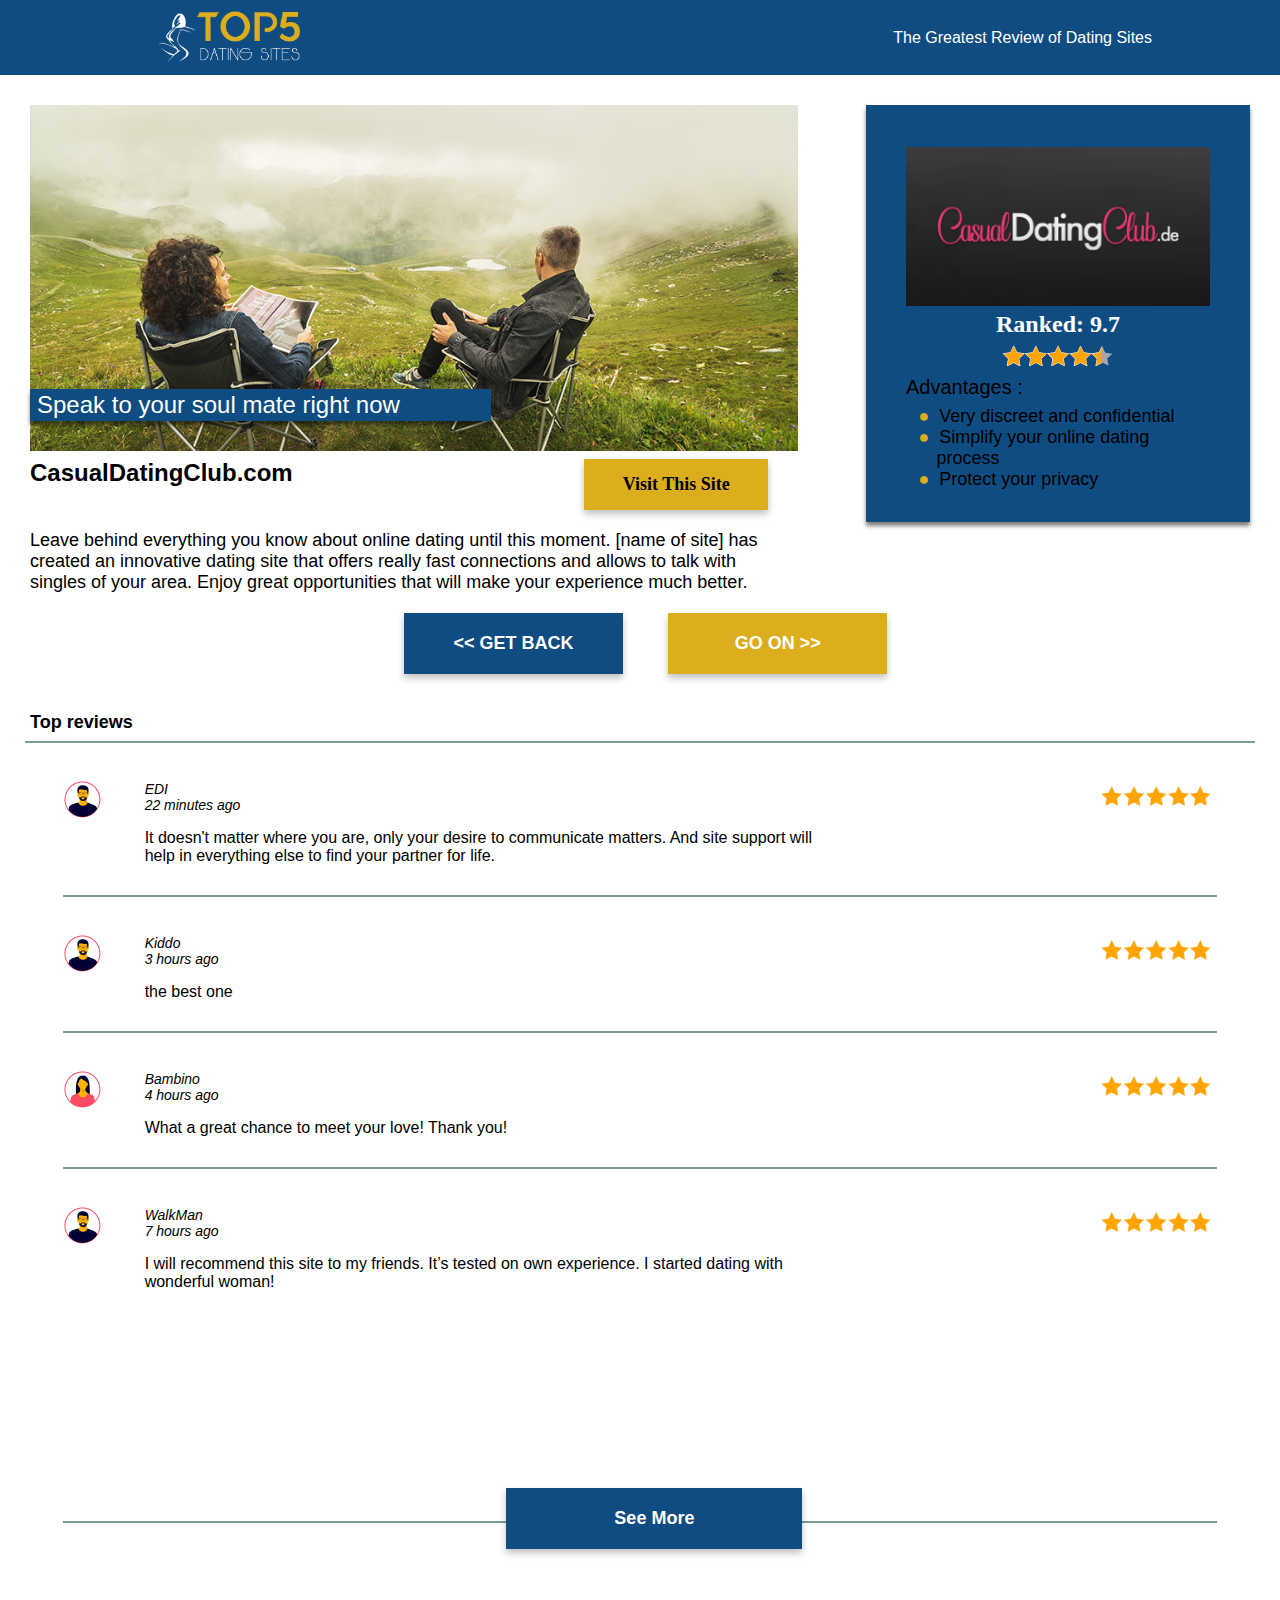
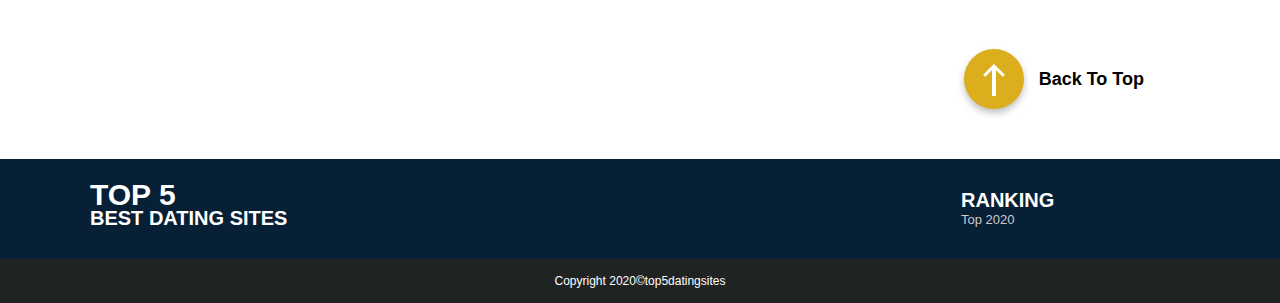
<file: pages/third.html>
<!DOCTYPE html>
<html lang="en">

<head>
  <meta charset="utf-8">

  <!-- Google Tag Manager -->
  <script>
    (function (w, d, s, l, i) {
      w[l] = w[l] || []; w[l].push({
        'gtm.start':
          new Date().getTime(), event: 'gtm.js'
      }); var f = d.getElementsByTagName(s)[0],
        j = d.createElement(s), dl = l != 'dataLayer' ? '&l=' + l : ''; j.async = true; j.src =
          'https://www.googletagmanager.com/gtm.js?id=' + i + dl; f.parentNode.insertBefore(j, f);
    })(window, document, 'script', 'dataLayer', 'GTM-548LCNM');
  </script>
  <!-- End Google Tag Manager -->

  <meta name="viewport" content="initial-scale=1.0, width=device-width">
  <meta name="Description" content="">
  <meta name="Keywords" content="">
  <meta name="robots" content="noindex">
  <title>Top Dating Sites</title>

  <link rel="icon" type="image/icon" href="../images/favicon.png">
  <link rel="stylesheet" type="text/css" href="../css/style.css" async="true">
  <link rel="stylesheet" type="text/css" href="pages_style.css" async="true">
  <script type="text/javascript" src="../scripts/descktop_randomImages.js"></script>
  <script type="text/javascript" src="../scripts/mobile_randomImages.js"></script>
  <script type="text/javascript" async="" src="../scripts/jquery.min.js"></script>
  <script src="https://ajax.googleapis.com/ajax/libs/jquery/3.4.1/jquery.min.js"></script>
  <link rel="stylesheet" href="https://cdnjs.cloudflare.com/ajax/libs/animate.css/4.0.0/animate.min.css" />
  <link rel="stylesheet" href="../css/pages_slide.css">
</head>

<body>

  <!-- Google Tag Manager (noscript) -->
  <noscript>
    <iframe src="https://www.googletagmanager.com/ns.html?id=GTM-548LCNM" height="0" width="0"
      style="display:none;visibility:hidden"></iframe>
  </noscript>
  <!-- End Google Tag Manager (noscript) -->

  <div id="header_block"></div>

  <div class="container">
    <div class="column_text">
      <div class="column_text_item">

        <div id="slide">
          <img src="../images/second_img1.png" class="slide-single">
          <img src="../images/second_img2.png" class="slide-single ">
          <img src="../images/second_img3.png" class="slide-single">
        </div>
        <div id="slide_m">
          <img src="../images/second_m_img1.png" class="slide-single_m">
          <img src="../images/second_m_img2.png" class="slide-single_m ">
          <img src="../images/second_m_img3.png" class="slide-single_m">
        </div>
        <div class="column_text_rectangle">
          <div class="rectangle">
            <p>Speak to your soul mate right now</p>
          </div>
        </div>
      </div>
      <div class="name_site_row">
        <div class="name_site">CasualDatingClub.com</div>
        <div class="button_site">
          <a>Visit This Site</a>
        </div>
      </div>
      <div style="clear: both;"></div>
      <div class="datail_text">
        Leave behind everything you know about online dating until this moment. 
        [name of site] has created an innovative dating site that offers really fast connections and allows 
        to talk with singles of your area. 
        Enjoy great opportunities that will make your experience much better.
      </div>
    </div>
    <div class="column_raiting">
      <img src="../images/logo_cdc 2.png">
      <p>Ranked: 9.7
        <br>
        <a class="stars a">
          <span class="star_1"></span>
        </a>
      </p>
      <ul class="list_audience">
        <span> Advantages : </span><br>
        <li> Very discreet and confidential </li>
        <li> Simplify your online dating process </li>
        <li> Protect your privacy </li>
      </ul>
    </div>
  </div>
  <div style="clear: both;"></div>
  <div class="group-btns">
    <a href="../index.html" class="btn_back">
      << get back</a>
        <a class="btn_go">Go On >></a>
  </div>
  <br>
  <p class="topRev">Top reviews</p>
  <div id="review1">
    <hr class="new1">
    <div class="review_row">
      <div class="icon">
        <img src="../images/male.png">
      </div>
      <div class="message">
        EDI <br>
        22 minutes ago<br><br>
        <p>
          It doesn't matter where you are, only your desire to communicate matters. 
          And site support will help in everything else to find your partner for life.
        </p>
      </div>
      <div class="rating">
        <a class="stars a">
          <span class="star_1" style="width: 100%;"></span>
        </a>
      </div>
    </div>
    <hr class="new2">
    <div class="review_row">
      <div class="icon">
        <img src="../images/male.png">
      </div>
      <div class="message">
        Kiddo<br>
        3 hours ago<br><br>
        <p>the best one</p>
      </div>
      <div class="rating">
        <a class="stars a">
          <span class="star_1" style="width:100%"></span>
        </a>
      </div>
    </div>
    <hr class="new2">
    <div class="review_row">
      <div class="icon">
        <img src="../images/female.png">
      </div>
      <div class="message">
        Bambino<br>
        4 hours ago<br><br>
        <p>
          What a great chance to meet your love! Thank you!
        </p>
      </div>
      <div class="rating">
        <a class="stars a">
          <span class="star_1" style="width:100%"></span>
        </a>
      </div>
    </div>
    <hr class="new2">
    <div class="review_row">
      <div class="icon">
        <img src="../images/male.png">
      </div>
      <div class="message">
        WalkMan<br>
        7 hours ago<br><br>
        <p>
          I will recommend this site to my friends. It’s tested on own experience. 
          I started dating with wonderful woman!
        </p>
      </div>
      <div class="rating">
        <a class="stars a">
          <span class="star_1" style="width:100%"></span>
        </a>
      </div>
    </div>
  </div>

  <div id="review2">
    <hr class="new1">
    <div class="review_row">
      <div class="icon">
        <img src="../images/male.png">
      </div>
      <div class="message">
        Dark Horse<br>
        1 day ago<br><br>
        <p>easy to use</p>
      </div>
      <div class="rating">
        <a class="stars a">
          <span class="star_1" style="width:95%"></span>
        </a>
      </div>
    </div>
    <hr class="new2">
    <div class="review_row">
      <div class="icon">
        <img src="../images/female.png">
      </div>
      <div class="message">
        Angle_fire<br>
        4 days ago<br><br>
        <p>
          I met an incredible man here. 
          We have been together for 1 year now and we are very happy that decided to use dating site. 
        </p>
      </div>
      <div class="rating">
        <a class="stars a">
          <span class="star_1" style="width:100%"></span>
        </a>
      </div>
    </div>
    <hr class="new2">
    <div class="review_row">
      <div class="icon">
        <img src="../images/male.png">
      </div>
      <div class="message">
        -bLaZiN-<br>
        1 week ago<br><br>
        <p>I've already had dates from this site. I am delighted</p>
      </div>
      <div class="rating">
        <a class="stars a">
          <span class="star_1" style="width:100%"></span>
        </a>
      </div>
    </div>
    <hr class="new2">
    <div class="review_row">
      <div class="icon">
        <img src="../images/female.png">
      </div>
      <div class="message">
        Goldie <br>
        5 weeks ago<br><br>
        <p>I found many friends and a loved one here</p>
      </div>
      <div class="rating">
        <a class="stars a">
          <span class="star_1" style="width:100%"></span>
        </a>
      </div>
    </div>
  </div>

  <div id="showBtnBlock">

    <hr class="new2 last_new2">
    <div class="block_showmore">
      <a class="show_more" onclick="myFunction()">See More</a>
    </div>
  </div>

  <div class="block_toTop">
    <buton class="circle" onclick="topFunction()">
      <div class="arrow"></div>
    </buton>
    <p>Back To Top</p>
  </div>
  <div id="footer_block"></div>

</body>
<script type="text/javascript" src="./pages_script.js"></script>

</html>
</file>
<file: css/style.css>
body, html {
    height: 100%;
   width: 100%;
}
body {
    overflow-x: hidden;
    min-height: 100%;
}
body, h1, h2, h3, h4, h5, h6 {
    margin: 0;
    padding: 0;
    font-weight: 400;
}
dd, div, dl, dt, form, li, ol, p, table, td, th, ul {
    margin: 0;
    padding: 0;
}
.logo {
    position: absolute;
}
.a {
    display: inline-block;
}

.bot_btn .visit,  .a, .a:hover {
    text-decoration: none;
}
.landing-page .rating {
    display: block;
}
.rating {
    margin: 0 0 12px;
    position: relative;
    display: inline-block;
}
.stars {
    background: url(../images/stars_no.svg) top left repeat-x;
    background-size: cover;
    width: 110px;
    height: 20px;
    margin: 5px 0 2px;
    overflow: hidden;
    position: relative;
}
.stars {
    display: inline-block;
    vertical-align: middle;
}
.stars .star_1 {
    position: absolute;
    top: 0;
    left: 0;
    z-index: 1;
    width: 0;
    height: 100%;
    border: none;
    background: url(../images/stars_ok.svg) top left repeat-x;
    background-size: cover;
    transition: width 1s ease-in-out;
}
.visit {    
    text-transform: uppercase;    
}

.BG_dark {
    color: #fff;
}

.TOP_BAR_LANDING .logo {   
    padding: 10px 50px 65px;
    border-radius: 0px 0px 5px 5px;
    margin: 0;
    margin-left: 35px; 
    font-style: normal;
    font-weight: bold;
    font-size: 30px;
    line-height: 35px;
    text-align: center;
    color: #FFFFFF;
}
.logo .a img {
width: 80%;
margin-top: -10px;
}
.li_special {
    padding-top:0px; 
    width:30%;
}

.header_bg {
    min-height: 568px;   
    background-size: cover;
    padding-top: 1px !important;
}

.table_baner {
    display: none;
}
.L_slogan {
    float: right;
    line-height: 75px;
    margin-right: 10%;
}

.TOP_RATE li {
    display: inline-block;
    position: relative;
    box-sizing: border-box;
    margin: 0;
    width: 24%;
    background: #FFFFFF;
    border: 5px solid #0f4c82;
    box-sizing: border-box;
    box-shadow: 0px 4px 14px rgba(0, 0, 0, 0.25);   
}


.TOP_RATE .title_special {   
    margin: 0;
    margin-top: 0;
    padding: 10px 0 90px 0;
    position: absolute;
    width: 100%;
    background: #DCAE1D;
    color: white;
    text-transform: capitalize ;    
}

.TOP_RATE a.img {
    width: 70%;
    display: block;
    position: relative;
    margin: 0px auto;
}

.TOP_RATE img {
    width: 90%;
    margin-top: -50px;
    border: 5px solid #0f4c82;
    background-color: white;
}

.TOP_RATE .open_link._link {
    font-size: 1rem;
    color: rgb(79, 87, 85);
}

.TOP_RATE .open_link {
    font-size: 20px;
    font-weight: bold;
}

.TOP_RATE li a {
    margin-bottom: 30px;
}

.landing-page .sites_list .text a.site_lnk span, .TOP_RATE .open_link span {
    border-width: initial;
    border-style: none;
    border-color: initial;
    border-image: initial;
}

.TOP_RATE span {
    font-size: 14px;
    line-height: 35px;
}

.TOP_RATE .text {
    margin-top: -20px;
    padding-bottom: 10px;
}
.li {
    text-align: center;
}

.landing-page .visit {
    color: #fff !important;
    box-shadow: 0px 4px 7px rgba(0, 0, 0, 0.25);
}
.landing-page .visit {
    position: relative;
    top: auto;
    left: auto;
    right: auto;
    bottom: auto;
    font-size: 14px;
    font-weight: 600;
    line-height: 100%;
    max-width: none;
    padding: 12px 22px;
}
.landing-page .visit {  
    background: rgb(15, 76, 130);
}
.slogan_header .deco {
    color: #DCAE1D;
    font-weight: bold;
}
.slogan_header h1 {
    margin: 0;
    font-size: 48px;    
    text-align: left;   
    float: unset;   
    font-weight: bold;
    line-height: 100px;
}
.slogan_header {
    padding: 10px 50px 0;
    text-align: left;    
    margin: 30px 30px 0;
    max-width: 1000px;
    color: white;
}
.slogan_header h2 {
    font-weight: bold;
    font-size:30px;
}
.slogan_header p {
    width: 60%;
    font-weight: 500;
    font-size: 20px;
    line-height: 23px;
}
.SITE_LIST h2 {
    font-size: 36px;
    color: rgb(0, 0, 0);
    text-shadow: rgb(15, 76, 130) 0px 0px 1px;
    margin: 0px 0px 30px;
}
.text_center {
    text-align: center;
}
.TOP_BAR_LANDING {
    background: #0f4c82;
}

.TOP_BAR_LANDING {
    height: 75px;
}
.midline.TOP_RATE {    
    width: 100%;
}
.DESIGN_v2 .TOP_BAR_LANDING .logo {
    background: none;
}
.logo {
    width: 325px;
}
.logo .a {
    margin-top: 5px;
}

.box2 {
    padding-top: 20px;
    
}

.box1{
    padding-left: 16%;
}
.box1 img.quine {
    width: 8%;
    position: absolute;
    margin-left: 17%;
    margin-top: -6%;
    border: none;
    background-color: transparent;
}
.top img{
    margin-top: 50px;
}
/* ///////////////////////////////////////////////////////////////////////////////////////// */
@import url('https://fonts.googleapis.com/css?family=Montserrat:400,500,600,700|Open+Sans|Poppins&display=swap');

body {
    margin: 0;
    font-family: 'Open Sans', sans-serif;
    background: #ffffff;
}

.wrapper {
    width: 1100px;
    margin: 0 auto;
}

section {
    overflow: hidden;
}

/*HEADER*/

#header {
    font-family: 'Montserrat', sans-serif;
    margin: 0;
    padding: 0;
    height: 110px;
    top: 0;
    width: 100%;
    background: #fff;
    z-index: 20;
    border-bottom: 1px solid #d3d3d3;
    border-top: 10px solid #20212d;
}

#bandeau {
    margin-bottom: 5px;
}

#logo {
    padding: 10px 0;
    float: left;
}

h1 {
    margin: 16px 15px 16px 55px;
    font-size: 24px;
    color: #FFF;
    text-align: center;
    font-weight: 400;
    float: left;
    display: block;
    line-height: 100%;
}

#header ul {
    float: right;
    margin: 46px 0;
}

#header li {
    display: inline-block;
    margin-left: 50px;
    color: #1e202d;
    text-transform: uppercase;
    letter-spacing: 2px;
    font-size: 15px;
}

#header li a {
    color: #1e202d;
    text-decoration: none;
}

#header li span a {
    color: #ef5a82
}

#menuToggle {
    display: none;
}

/*BANDEAU*/
#bandeau h2 {
    font-family: 'Montserrat', sans-serif;
    font-size: 14px;
    text-transform: uppercase;
    color: #1e202d;
    text-align: left;
    font-weight: 400;
    margin: 0px;
    padding-top: 20px;
}

#bandeau h2 b {
    font-weight: 700;
}

#bandeau p {
    font-size: 12px;
    margin: 10px 0 0 0;
    line-height: 14px;
    text-align: justify;
}

.toggle-link {
    font-size: 12px;
    font-style: italic;
}

/*TABLE*/
#thead {
    margin: 15px auto -5px auto;
    padding: 0;
    text-align: center;
    overflow: hidden;
}

#thead li {
    float: left;
    list-style: none;
    font-family: 'Roboto', sans-serif;
    text-transform: uppercase;
    font-size: 14px;
    color: #333;
}

.size-logo {
    width: 20%;
    background-color: transparent;
}

.size-avis {
    width: 40%;
    background-color: transparent;
    padding: 0 15px;
}
#row1 .size-avis {
    margin-top: -13px;
}
.size-review {
    width: 10%;
    background-color: #FFF;
    padding-right: 15px;
}

.size-btn {
    width: 15%;
    background-color: transparent;
}

#tableau {
    clear: both;
    width: 80%;
    float: left;
}

.blocTab {
    clear: both;
    margin-top: 15px;
    width: 100%;
    height: 200px;
    float: left;
    position: relative;
    background: #FFFFFF;
    border: 2px solid #0f4c82;
    box-sizing: border-box;
    transition: all 0.4s linear;
}
.blocTab p {
    padding-bottom: 20px;
    padding-top: 20px;
}
.blocTab:hover {
    transform: scale(1.05);
    background: #78c0ff38;

}
.avis p {
    font-weight: 500;
   font-size: 16px;
   padding-bottom: 30px;
}
.avis p:first-child {
    text-align: center;
    font-weight: 600;
    font-size: 18px;
    padding-bottom:10px;
    text-transform: uppercase;
}
#row2 .avis p:first-child, 
#row3 .avis p:first-child, 
#row4 .avis p:first-child, 
#row5 .avis p:first-child, 
#row6 .avis p:first-child,
#row7 .avis p:first-child, 
#row8 .avis p:first-child, 
#row9 .avis p:first-child, 
#row10 .avis p:first-child  {
    padding-top: 20px;
}
#row2 .note,
#row3 .note,
#row4 .note,
#row5 .note,
#row6 .note,
#row7 .note,
#row8 .note,
#row9 .note,
#row10 .note {
    margin-top: 20px;
}

.blocTab_baner {
    margin-top: 15px;
    width: 100%;
    float: left;
    position: relative;
    background: #FFFFFF;   
    border: 5px solid #0f4c82;
    box-sizing: border-box;
    box-shadow: 0px 4px 14px rgba(0, 0, 0, 0.25);

}

.blocTab_baner:first-child {    
   margin-top: 90px;
   margin-left: 4%;
}


.blocTab_baner .size-btn {
    width: 90%;
    padding-left: 5%;
}
.blocTab_baner .btn {
    width: 100%;    
    color: white;
}
.table_baner {
    width: 100%;
    margin-top: -20px;
}
.table_baner_h3 {
    line-height: 100px;
    font-size: 16px;
    text-transform: uppercase;
    text-align: center;
    color:red;
}
.first-td {
    position: relative;
}

.rank {
    line-height: 100px;
    float: left;
    font-size: 24px;
    font-weight: 700;
    color: #878787;
    display: block;
    width: 49px;
    text-align: center;
    margin: 0 5px;
    display: none
}
.rank_left {
    display: block;
    position: absolute;
    width: 100%;
    line-height: 28px;
    color: white;
    font-size: 12px;
    text-align: left;
    padding-left: 10px;
}
.rank_left, .rank_img img {
    margin-top: -20px;
    margin-left: -2px;
}

.rank_img_right_first {
    display: block;
    position: absolute;
    width: 20%;
    margin-top: -23px;
    float: right;
    text-align: right;
}
.rank_img_right {
    display: block;
    position: absolute;
    width: 20%;   
    float: right;
    text-align: right;
    margin-top: -2px;
}


.rank_number_first  {
    display: block;
    position: absolute;
    width: 20%;
    margin-top: -50px;
    margin-left: -3px;
    color: white;
    float: right;
    text-align: right;
    z-index: 555;
}
.rank_number {
    display: block;
    position: absolute;
    width: 20%;   
    margin-top: -30px;
    margin-left: -3px;
    color: white;
    float: right;
    text-align: right;
    z-index: 555;
}
.rank_10 {
    margin-left: 2px;
}
.blocTab:first-child {       
    border: 2px solid #0f4c82;
    box-sizing: border-box;
    box-shadow: 0px 4px 23px #DCAE1D;
}

.infoTab img {
    display: block;
    margin: 0 auto
}

#site {
    display: none
}

.logo-td {
    float: left;
    padding-top: 40px;
    padding-left: 20px;
    padding-right: 10px;
    width: 100%;
}
#row1 .logo-td {
    padding-top: 20px;
}
.review {
    float: left;
    margin: 0;
    margin-top: 5px;
    padding-right: 15px;
    background-color: transparent;
}

.note {
    margin-top: 0px;
}

.note p {
    font-family: 'Montserrat', sans-serif;
    font-size: 20px;
    font-weight: 400;
    text-align: center;
}

.note p span {
font-family: Roboto Slab;
font-style: normal;
font-weight: bold;
font-size: 59px;
color: #DCAE1D;
text-shadow: 0px 4px 4px rgba(0, 0, 0, 0.25);
}

.note p.adj {
    background: #0f4c82;
    border-radius: 30px;
    color: white;
    font-size: 12px;
    display: block;
    padding: 5px 0;
    margin: 0;
    font-family: 'Montserrat', sans-serif;
    font-weight: 600;
    text-transform: uppercase;
}

.note a {
    font-size: 12px;
    text-align: center;
    display: block;
    color: #2c62a4;
}



.avis li {
    list-style: none;
    padding-left: 0.7em;
    text-indent: -.7em;
    line-height: 22px;
}

.avis li span {
    font-size: 14px;
}

.avis li::before {
    content: "• ";
    color: #DCAE1D;
    font-size: 22px;
}

.goSite {
    float: left;
    border: none;
}

#row3 .goSite p {
    padding-left: 5%;
}
.goSite p {
    text-align: center;
}
.btn {
    background: #0f4c82;
    box-shadow: 0px 4px 7px rgba(0, 0, 0, 0.25);
    font-family: 'Montserrat', sans-serif;
    font-size: 14px;
    text-transform: uppercase;
    margin: 70px 20px 10px 0px;
    -webkit-transition: all .2s ease-in;
    -moz-transition: all .2s ease-in;
    -o-transition: all .2s ease-in;
    transition: all .2s ease-in;
    text-decoration: none;
    color: white;
    font-weight: 500;    
    text-align: center;    
    width: 100%;
    line-height: 40px;
    display: block;
    position: relative;
}

.btn:hover {
    background: #1F2423;
    color: white;
    text-shadow: -2px -2px rgb(15, 12, 13);
}
.btn1 {
    margin: 50px 20px 10px 0px;
}
.btn span::after {
    content: '\25B8';
    clear: both;
}

.goSite p a {
    font-size: 16px;
    text-align: center;
    color: #20212d;
}

.btn-mobile {
    display: none;
}
#row1 .btn_img {
    padding-top: 30px;
    padding-left: 50px;
}
.btn_img {
    padding-top: 50px;
    padding-left: 50px;
}
/*NOTRE SELECTION*/
#selection {
    width: 14%;    
    float: right;
    background: white;
    margin-top: 15px;
    padding: 10px;
    border: 2px solid #0f4c82;    
    text-align: center;
}
#section_blocTab {
    height: 100%;
}
#selection div a {
    text-align: center;
}

#selection .logo-td {
    margin: 10px auto;
    text-align: center;
}

#selection p {
    font-size: 13px;
    text-align: center;
}

#selection h3 {
    margin-top: 0;
    font-family: 'Montserrat', sans-serif;
    text-transform: uppercase;    
    font-style: normal;
    font-weight: bold;
    font-size: 14px;
    line-height: 16px;
    color: #FF0000;
}
.banner {
    width: 90%;    
    border: 5px solid #0f4c82;
    box-sizing: border-box;
    margin-top: 20px;
}
.baner_link {
    color: white;
}
#selection div {
    border-bottom: 1px solid #d3d3d3;
    text-align: center;
}

#selection div:nth-child(n+5) {
    display: none;
}

#selection .btn {
    width: 90%;
    margin: 0 auto 20px auto;
    font-size: 12px;
    height: 45px;
    line-height: 45px;
}

.tooltipster-default {
    border-radius: 2px;
    border: 2px solid #ccc;
    background: #eee;
    color: #000;
}
/* ///////////////////////////////////////////////////////////////////////////////////////////////////// */

/*FOOTER*/

#footer {
    padding: 30px 0;
    background: #072036;
    margin-top: 30px;
    width: 100%;
    color: white;
    float: left;
    font-weight: 300;
    font-size: 13px;
  
}

#footer a {
    color: #ccc;
    text-decoration: none;
}

#footer .wrapper {
    max-width: 1100px;
    margin: 0 auto;
    text-align: left;
    float: none;
    background: unset;
}
#footer .footer_best {
    font-size: 20px;
}
#footer_logo {
    font-family: 'Montserrat', sans-serif;
    float: left;
    width: 29%;
    font-size: 18px;
    font-weight: 800;
    line-height: 20px;
    text-transform: uppercase;
}

#footer_logo span {
    font-size: 30px;
    line-height: 0px;
}

.footer_colonne {
    float: right;
    padding: 0 20px;
}

.footer_colonne-1 {
    width: 19%;
}

.footer_colonne-2 {
    width: 25%;
}

.footer_colonne span {
    font-family: 'Montserrat', sans-serif;
    font-size: 20px;
    text-transform: uppercase;
    font-weight: 700;
}

.footer_colonne ul {
    list-style: none;
    padding: 0;
    margin: 13px 0 13px 0;
}

.footer_colonne ul li {
    list-style: none;
    margin: 0 0 10px 0;
}

#copyright {
    float: left;
    width: 100%;
    text-align: center;
    color: white;
    background-color: #1F2423;
    padding: 15px 0 15px 0px;
    font-size: 12px;
    font-weight: 300;
}
td {
    display: block;
}
.vector {
    position: absolute;
width: 255.5px;
height: 34.5px;
left: 100px;
top: 1072px;
background: #FF0000;
}



.slideshow {
    position: absolute;
    width: 100vw;           
    overflow: hidden;
    min-height: 500px;
    margin-top: -30px;
    z-index: -1;
}
.slideshow-image {
  position: absolute;
  width: 100%;
  height: 100%;
  background: no-repeat 50% 50%;
  background-size: cover;
  -webkit-animation-name: kenburns;
          animation-name: kenburns;
  -webkit-animation-timing-function: linear;
          animation-timing-function: linear;
  -webkit-animation-iteration-count: infinite;
          animation-iteration-count: infinite;
  -webkit-animation-duration: 20s;
          animation-duration: 20s;
  opacity: 1;
  -webkit-transform: scale(1.2);
          transform: scale(1.2);
}
.slideshow-image:nth-child(1) {
  -webkit-animation-name: kenburns-1;
          animation-name: kenburns-1;
  z-index: 5;
}
.slideshow-image:nth-child(2) {
  -webkit-animation-name: kenburns-2;
          animation-name: kenburns-2;
  z-index: 4;
}
.slideshow-image:nth-child(3) {
  -webkit-animation-name: kenburns-3;
          animation-name: kenburns-3;
  z-index: 3;
}
.slideshow-image:nth-child(4) {
  -webkit-animation-name: kenburns-4;
          animation-name: kenburns-4;
  z-index: 2;
}
.slideshow-image:nth-child(5) {
  -webkit-animation-name: kenburns-5;
          animation-name: kenburns-5;
  z-index: 1;
}
.slideshow-image:nth-child(6) {
    -webkit-animation-name: kenburns-6;
            animation-name: kenburns-6;
    z-index: 0;
  }

@-webkit-keyframes kenburns-1 {
  0% {
    opacity: 1;
    -webkit-transform: scale(1.2);
            transform: scale(1.2);
  }
  5% {
    opacity: 1;
  }
  15% {
    opacity: 1;
  }
  25% {
    opacity: 0;
    -webkit-transform: scale(1);
            transform: scale(1);
  }
  100% {
    opacity: 0;
    -webkit-transform: scale(1.2);
            transform: scale(1.2);
  }
  95% {
    opacity: 0;
    -webkit-transform: scale(1.24);
            transform: scale(1.24);
  }
  100% {
    opacity: 1;
  }
}

@keyframes kenburns-1 {
  0% {
    opacity: 1;
    -webkit-transform: scale(1.2);
            transform: scale(1.2);
  }
  5% {
    opacity: 1;
  }
  15% {
    opacity: 1;
  }
  25% {
    opacity: 0;
    -webkit-transform: scale(1);
            transform: scale(1);
  }
  100% {
    opacity: 0;
    -webkit-transform: scale(1.2);
            transform: scale(1.2);
  }
  95% {
    opacity: 0;
    -webkit-transform: scale(1.24);
            transform: scale(1.24);
  }
  100% {
    opacity: 1;
  }
}
@-webkit-keyframes kenburns-2 {
  15% {
    opacity: 1;
    -webkit-transform: scale(1.2);
            transform: scale(1.2);
  }
  25% {
    opacity: 1;
  }
  35% {
    opacity: 1;
  }
  45% {
    opacity: 0;
    -webkit-transform: scale(1);
            transform: scale(1);
  }
  100% {
    opacity: 0;
    -webkit-transform: scale(1.2);
            transform: scale(1.2);
  }
}
@keyframes kenburns-2 {
  15% {
    opacity: 1;
    -webkit-transform: scale(1.2);
            transform: scale(1.2);
  }
  25% {
    opacity: 1;
  }
  35% {
    opacity: 1;
  }
  45% {
    opacity: 0;
    -webkit-transform: scale(1);
            transform: scale(1);
  }
  100% {
    opacity: 0;
    -webkit-transform: scale(1.2);
            transform: scale(1.2);
  }
}
@-webkit-keyframes kenburns-3 {
  35% {
    opacity: 1;
    -webkit-transform: scale(1.2);
            transform: scale(1.2);
  }
  45% {
    opacity: 1;
  }
  55% {
    opacity: 1;
  }
  65% {
    opacity: 0;
    -webkit-transform: scale(1);
            transform: scale(1);
  }
  100% {
    opacity: 0;
    -webkit-transform: scale(1.2);
            transform: scale(1.2);
  }
}
@keyframes kenburns-3 {
  35% {
    opacity: 1;
    -webkit-transform: scale(1.2);
            transform: scale(1.2);
  }
  45% {
    opacity: 1;
  }
  55% {
    opacity: 1;
  }
  65% {
    opacity: 0;
    -webkit-transform: scale(1);
            transform: scale(1);
  }
  100% {
    opacity: 0;
    -webkit-transform: scale(1.2);
            transform: scale(1.2);
  }
}
@-webkit-keyframes kenburns-4 {
  55% {
    opacity: 1;
    -webkit-transform: scale(1.2);
            transform: scale(1.2);
  }
  65% {
    opacity: 1;
  }
  75% {
    opacity: 1;
  }
  85% {
    opacity: 0;
    -webkit-transform: scale(1);
            transform: scale(1);
  }
  100% {
    opacity: 0;
    -webkit-transform: scale(1.2);
            transform: scale(1.2);
  }
}
@keyframes kenburns-4 {
  55% {
    opacity: 1;
    -webkit-transform: scale(1.2);
            transform: scale(1.2);
  }
  65% {
    opacity: 1;
  }
  75% {
    opacity: 1;
  }
  85% {
    opacity: 0;
    -webkit-transform: scale(1);
            transform: scale(1);
  }
  100% {
    opacity: 0;
    -webkit-transform: scale(1.2);
            transform: scale(1.2);
  }
}
@-webkit-keyframes kenburns-5 {
  65% {
    opacity: 1;
    -webkit-transform: scale(1.2);
            transform: scale(1.2);
  }
  75% {
    opacity: 1;
  }
  85% {
    opacity: 1;
  }
  100% {
    opacity: 0;
    -webkit-transform: scale(1);
            transform: scale(1);
  }
}
@keyframes kenburns-5 {
  65% {
    opacity: 1;
    -webkit-transform: scale(1.2);
            transform: scale(1.2);
  }
  75% {
    opacity: 1;
  }
  85% {
    opacity: 1;
  }
  100% {
    opacity: 0;
    -webkit-transform: scale(1);
            transform: scale(1);
  }
}
@-webkit-keyframes kenburns-6 {
    75% {
      opacity: 1;
      -webkit-transform: scale(1.2);
              transform: scale(1.2);
    }
    85% {
      opacity: 1;
    }
    95% {
      opacity: 1;
    }
    100% {
      opacity: 0;
      -webkit-transform: scale(1);
              transform: scale(1);
    }
  }
  @keyframes kenburns-6 {
    75% {
      opacity: 1;
      -webkit-transform: scale(1.2);
              transform: scale(1.2);
    }
    85% {
      opacity: 1;
    }
    95% {
      opacity: 1;
    }
    100% {
      opacity: 0;
      -webkit-transform: scale(1);
              transform: scale(1);
    }
  }


/****QUERIES****/
@media only screen and (max-width: 2560px) {
    .box1 {
        padding-left: 22%;
    }
}
@media only screen and (max-width: 1440px) {
    .box1 {
        padding-left: 20%;
    }
}
@media only screen and (max-width: 1100px) {
    #footer_logo, .footer_colonne {       
        padding: 20px;
    }
    .box1 {
        padding-left: 20%;
    }
    #footer_logo, .footer_colonne {
        width: 40%;
    }
    .footerlast {
        width: 40%;
        margin-top: -230px;
    }
    .blocTab_baner:first-child {
        margin-top: 15px;
    }
    .blocTab_baner {
        width: 32%;
        margin-left: 1%;
    }  
    .blocTab_baner  .goSite p {
        padding-top: 30px;
        height: 30px;
    }
    .blocTab_baner .size-logo {
        width: 90%;
    }
    .blocTab_baner .btn {        
        margin-top: 20px;
        margin-bottom: 20px;
    }
    .image_baner {
        width: 100%;
        float: left;     
        border: 5px solid #0f4c82;     
        margin-top: 50px;
        margin-left: 4%;
    }
    .box1 img.quine {       
        margin-left: 17%;       
    }
    .table_baner {
        display: block;        
    }
    .TOP_RATE span {
        font-size: 11px;
    }
    .TOP_RATE .title_special {       
        padding: 10px 0 50px 0;
    }
 
    .wrapper {
        width: 96%;
        margin: 0 2%;
    }

    #bandeau, #selection {
        display: none;
    }

    #tableau {
        width: 100%;
    }
.text {
    font-size: 14px;
}
    .size-avis {
        width: 40%
    }

    .size-review {
        width: 10%
    }

    /*menu hamburger*/
    #header #menu-desktop {
        display: none;
    }

    #header nav {
        display: block;
    }

    #menuToggle {
        float: right;
        display: block;
        position: relative;
        top: 35px;
        right: 0;

        z-index: 1;

        -webkit-user-select: none;
        user-select: none;
    }

    #menuToggle input {
        display: block;
        width: 40px;
        height: 32px;
        position: absolute;
        top: -7px;
        left: -5px;

        cursor: pointer;

        opacity: 0; /* hide this */
        z-index: 2; /* and place it over the hamburger */

        -webkit-touch-callout: none;
    }

    /*
     * Just a quick hamburger
     */
    #menuToggle span {
        display: block;
        width: 53px;
        height: 6px;
        margin-bottom: 10px;
        position: relative;

        background: #1e202d;
        border-radius: 3px;

        z-index: 1;

        transform-origin: 4px 0px;
        transition: transform 0.5s cubic-bezier(0.77, 0.2, 0.05, 1.0);
      
    }

    #menuToggle span:first-child {
        transform-origin: 0% 0%;
    }

    #menuToggle span:nth-last-child(2) {
        transform-origin: 0% 100%;
    }

    /*
     * Transform all the slices of hamburger
     * into a crossmark.
     */
    #menuToggle input:checked ~ span {
        opacity: 1;
        transform: rotate(45deg) translate(-2px, -1px);
        background: #1e202d;
    }

    /*
     * But let's hide the middle one.
     */
    #menuToggle input:checked ~ span:nth-last-child(3) {
        opacity: 0;
        transform: rotate(0deg) scale(0.2, 0.2);
    }

    /*
     * Ohyeah and the last one should go the other direction
     */
    #menuToggle input:checked ~ span:nth-last-child(2) {
        transform: rotate(-45deg) translate(0, -1px);
    }

    #menuToggle ul {
        margin-top: 15px;
        margin-left: -280px;
        visibility: hidden;
        opacity: 0;
        -webkit-transition: all .2s ease-in;
        -moz-transition: all .2s ease-in;
        -o-transition: all .2s ease-in;
        transition: all .2s ease-in;
    }

    #menu {
        position: absolute;
        width: 300px;
        margin: 0px 0 0 -50px;
        padding: 20px;

        background: #1e202d;
        list-style-type: none;
        -webkit-font-smoothing: antialiased;
        /* to stop flickering of text in safari */

    }

    #menu li {
        padding: 15px 0;
        font-size: 17px;
        color: white;
        margin-left: 20px;
    }

    #menu li a {
        color: white;
    }

    /*
     * And let's slide it in from the left
     */
    #menuToggle input:checked ~ ul {
        visibility: visible;
        opacity: 1;
    }
}

@media only screen and (max-width: 900px) {
    .slideshow {       
        min-height: 300px;       
    }
    .TOP_RATE .open_link._link {
        font-size: .8rem;
    }   
    .TOP_RATE span {       
        line-height: inherit;
    }
    .TOP_RATE .text{
        font-size: 9px;
    }
    .TOP_RATE li {
        height: 250px;
    }
    .box1 img.quine {
        margin-left: 15%;
        margin-top: -7%;
    }
    .landing-page .visit {        
        padding: 12px 12px;
    }
    .slogan_header p {
        width: 80%;        
        font-size: 18px;       
    }
    .header_bg {
        min-height: 368px;       
    }
    .slogan_header h1 {       
        font-size: 30px;       
        line-height: 50px;
    }
    .TOP_BAR_LANDING .logo {
        padding: 10px 20px 25px;      
        margin-left: 5px;       
        font-size: 20px;       
    }
    .slogan_header {        
        margin:0;       
    }
    .slogan_header h2 {     
        font-size: 20px;
    }
    .slogan_header p {
        width: 60%;
        font-size: 14px;
        line-height: 16px;
    }
    .TOP_RATE img {
        margin-top: -20px;
    }
    .TOP_RATE .title_special span {
       display: none;
    }
    .landing-page .visit {      
        font-size: 10px;
    }
   
    .midline.TOP_RATE {
        margin-top: 30px;
    }
    .TOP_RATE .title_special {
        padding: 70px 0 20px 0;
        font-size: 12px;      
    }
    .li_special .open_link._link  {
        padding-top: 50px;
    }
    .TOP_RATE .li_special {
        height: 280px;
    }
    
    .TOP_RATE li a {
        margin-bottom: 15px;
        margin-top: 10px;
    }
    .size-review .note {
        margin-top: -20px;
    }
    .SITE_LIST h2 {
        font-size: 28px;
        margin: 0px 0px 40px;
    }
    #row1 .size-review .note {
        margin-top: -40px;
    }
    #row1 .btn {
        margin: 30px 20px 10px 0px;
    }
  
   
    .wrapper {
        margin: 0 2%;
    }

    #bandeau, #selection {
        display: none;
    }

    .note p span {
        font-size: 49px;
    }


    .avis {
        margin-bottom: 10px;
    }


    .note p.adj {
        font-size: 9px;
    }
    .size-avis {
        width: 45%;
    }
    .size-logo {
        width: 15%;
    }
    .rank .rank_left{width: 200%;}
}
@media only screen and (max-width: 803px) {
    .note p span {
        font-size: 52px;
    }
    #row1 .size-review .note {
        margin-top: -10px;
    }
    .TOP_RATE .open_link._link {
        font-size: .6rem;
    }
   
   
    #row1 .btn {
        margin: 30px 20px 10px 0px;
    }
    .btn {
        font-size: 12px;
       
    }
    .goSite p a {
        margin-left: -20px;
    }
    .avis p {       
        font-size: 14px;
    }
    .rank_img_right, .rank_number  {
        width: 19%;
    }
    
    .rank_img_right_first, .rank_number_first {
        width: 19%;
    }
    #row1 .btn {
        margin: 50px 20px 10px 0px;
    }
    .rank_left {       
        width: 150%;      
        font-size: 12px;       
    }
}
@media only screen and (max-width: 676px) {
    .TOP_RATE .title_special {
        padding: 50px 0 20px 0;
    }
    .blocTab {        
        height: 160px;
    }
    .rank_left {
        width: 180%;       
    }
    .blocTab p {       
        padding-top: 0;
    }
    #row1 .avis {       
        padding-top: 20px;
    }
    .size-avis {
        width: 55%;
    }
    #header {
        height: 70px
    }
    #row1 .btn {
        margin: 40px 0px 0px 0px;
    }
    .SITE_LIST h2 {
        font-size: 22px;       
    }
    .size-btn {
        width: 15%;
    }
    

    #menuToggle {
        top: 19px;
    }

    #menuToggle span {
        width: 45px;
        height: 3px;
    }

    #chatWebcam {
        display: none;
    }

    .tag {
        display: none;
    }

    .bloctab {
        height: 100px;
    }
    

    .size-review {
        display: none;
    }
  
    .logo-td {
        margin-left: 10px;
    }

    .avis {
        margin-bottom: 10px;
    }

  
    .avis li {
        line-height: 15px;
    }

    .avis li span {
        font-size: 13px;
    }

    .btn {             
        font-size: 13px;
    }
    .image_baner {      
        margin-left: 2.5%;
    }
    .image_baner {
        margin-top: 5px;
    }
    
    .goSite p {
        margin-left: 0;
        margin-top: 0;
    }

    .goSite p a {
        font-size: 14px;
    }

    #menuToggle ul {
        margin-top: 2px;
    }
    .blocTab {
        height: 150px;
    }
    .rank_img_right_first, .rank_number_first {
        width: 18%;
    }
    .rank_img_right, .rank_number {
        width: 18%;
    }
}

@media only screen and (max-width: 575px) {

  .btn-mobile {
    display: block;
    color: black;
    width: 100%;
    text-align: center;
  
}

  .goSite p {
      font-size: 14px;
  }
  .avis p {
    padding-bottom: 10px;
}
    .slideshow {        
        min-height: 250px;        
    }
    .logo .a img {
        width: 50%;
        margin-top: 0px;
    }
  
    .slogan_header h1 {
        font-size: 20px;
        line-height: 20px;
        padding-top: 15px;
    }
    .slogan_header h2 {
        font-size: 16px;
    }
    .TOP_RATE .open_link._link {
        font-size: .8rem;
    }
    .box1 img.quine {
        margin-left: 28%;
        margin-top: -10%;
        width: 80px;
    }
    .TOP_RATE span {
        font-size: 0.4rem;
    }
    .rank_left {
        width: 200%;
    }
    .logo .a {        
        margin-left: -20%;
        margin-top: 0;
    }
   
    .slogan_header p {
        width: 70%;      
        font-size: 11px;
        line-height: 14px;
        margin-top: -30px;
    }
    .L_slogan {
        display: none;
    }
    .TOP_RATE li {  
        width: 30%;
        margin-left: 2.5%;
    }
    .box1 {
        padding-left: 0;
    }
    .size-avis {      
       padding-left: 20px;
    }
    .rank_img_right_first, .rank_number_first, .rank_number, .rank_img_right {
        width: 25%;
    }
    .size-btn {       
        margin-left: -10%;
    }
    .TOP_RATE li .topmiddle {
    margin-top: 20px;
    }
    .stars {  
        width: 76px;
        height: 14px;   
    }
    .TOP_RATE li a {
        margin-bottom: 10px;       
    }
    .text p {
        font-size: 11px;
        padding: 2px;
    }
    .landing-page .visit {
        padding: 6px 6px;
        font-size: 10px;
    }
  
    .avis {
        margin-bottom: 10px;
    }

    .avis li {
        line-height: 15px;
    }

    .avis li span {
        font-size: 13px;
    }

    .btn {
        display: none;
    }

    .goSite p {
        display: none;

    }
    

    .blocTab_baner .goSite p, .blocTab_baner .btn{
        display: block;
    }
    .blocTab_baner .size-btn {
        margin-left: 0;
    }
    .image_baner {
        margin-left: 2%;
    }

    #menuToggle ul {
        margin-top: 2px;
    }
}

@media only screen and (max-width: 425px) {
    .slideshow {
        min-height: 250px;
    }
    .logo .a img {
        width: 55%;        
        margin-left: -35%;
    }
    .box1 img.quine {
        width: 15%;      
        margin-left: 30%;
        margin-top: -12%;       
    }
    .slogan_header p {
        width: 90%;        
        margin-top: -25px;
    }
    .rank_img_right_first img, .rank_img_right img {
        width: 20%;        
    }
    .rank_img_right {
        margin-top: -37px;
        margin-left: 9.5%;
    }
    .rank_img_right_first {
        margin-top: -59px;
        margin-left: 9.5%;
    }
    .rank_number {
        font-size: 8px;
        margin-left: 8%;
        margin-top: -42px;
    }
    .rank_number_first {
        font-size: 8px;
        margin-left: 8%;
        margin-top: -64px;
    }

    .image_baner {
        width: 90%;
        margin-left: 7%;
        border: 1px solid #0f4c82;
    }
    .blocTab_baner .goSite p {
        padding-top: 10px;
        font-size: 10px;
        height: 30px;
    }
    .blocTab_baner .btn {
        font-size: 10px;
        line-height: 30px;
    }
    .table_baner_h3 {
        line-height: 50px;
        font-size: 12px;
    }
    .size-btn {
        background-color: transparent;
        margin-left: -12%;
    }
    .rank_10 {
        margin-left: 9%;
    }
    .header_bg {
        min-height: 168px;
    }
  
    .TOP_BAR_LANDING {
        height: 71px;
    }
    .slogan_header p {
        width: 60%;
        margin-top: -35px;
        font-size: 9px;
        line-height: 10px;
    }
    .slogan_header h2 {
        font-size: 12px;
    }
    .slogan_header h1 {
        font-size: 18px;
        line-height: 20px;
        padding-top: 2px;
    }
    .slogan_header {
        padding: 10px 20px 0;       
    }
    .rank_left, .rank_img img {
        margin-top: 0px;      
        width: 225%;
    }
    .rank_left {      
        line-height: 18px;     
        font-size: 8px;   
    }
    #footer_logo, .footer_colonne {
        width: 40%;
    }
    #footer_logo, .footer_colonne {
        padding: 10px;
    }
    #footer_logo span {
        font-size: 25px;
        line-height: 0px;
    }
    .TOP_RATE li {       
        width: 27%; 
        margin-left: .5%;      
        height: 200px;
        border: 2px solid #0f4c82;
    }
    .TOP_RATE img , .blocTab_baner {
        border: 2px solid #0f4c82;
    }
   
    .TOP_RATE .li_special {       
        width: 35%;      
        height: 250px; 
    }
    .SITE_LIST h2 {
        font-size: 18px;
    }
    .blocTab {
        height: 140px;
    }
    .box1 {
        padding-left: 5%;
    }
    .logo-td {
        float: left;
        margin-top: 20%;
        width: 180%;
        margin-left: -20%;
        padding-top: 35%;
    }
    .TOP_RATE .title_special {    
        font-size: 11px;
    }
    .avis {
        margin-bottom: 0;
    }

    .avis li {
        line-height: 14px;
    }
    .avis p {
        font-size: 12px;
        padding-bottom: 10px;
    }

    .avis li span {
        font-size: 11px;
    }
    .avis p:first-child {
        font-size: 12px;
        padding-bottom: 5px;        
    }
 
    #row1 .logo-td {
        margin-top: -25px;
    }
    #row1 .size-avis {
        margin-top: -25px;
        padding-right: 0px;
    }
   
    .rank_img_right_first, .rank_number_first, .rank_number, .rank_img_right {
        width: 16%;
    }
    .size-avis {
        padding-left: 0;
        width: 55%;
        padding-right: 0;
        margin-top: -10px;
    } 
    .btn {
        display: none;
    }

    .goSite p {
        display: none;
    }



    .table_baner {        
        padding: 0;
    }

    #menuToggle ul {
        margin-top: 2px;
    }   
    #footer_logo .footer_best {
        font-size: 10px;
    }
}

@media only screen and (max-width: 376px) {
   
    .rank_img_right_first, .rank_number_first, .rank_number, .rank_img_right {
        width: 15%;
    }
    .rank_img_right_first {
        margin-top: -60px;
    }
    .rank_number_first {       
        margin-left: 8.5%;
    }
    .rank_number {       
        margin-left: 8.5%;
    }

    #row2 .avis p:first-child, #row3 .avis p:first-child, #row4 .avis p:first-child, #row5 .avis p:first-child, #row6 .avis p:first-child, #row7 .avis p:first-child, #row8 .avis p:first-child, #row9 .avis p:first-child, #row10 .avis p:first-child {
        padding-top: 15px;
    }
    .logo {
        width: 225px;
    }
    #row1 .btn_img {
        padding-left: 40px;
    }
    .btn_img {
        padding-left: 40px;
    }
    .rank_img_right {
        margin-top: -39px;
    }
    .landing-page .visit {      
        font-size: 8px;
    }

}

@media only screen and (max-width: 355px){
    .slogan_header p {
        width: 70%;
        margin-top: -35px;
        font-size: 8px;
        line-height: 10px;
    }
    .slogan_header h2 {
        font-size: 10px;
    }
    .slogan_header h1 {
        font-size: 15px;
        line-height: 18px;
    }
    .TOP_RATE .title_special {
        padding: 20px 0 10px 0;
        font-size: 10px;
    }
    .TOP_RATE li a {
        margin-bottom: 15px;
        margin-top: 0px;
    }
    .text p {
        font-size: 9px;
    }
    .landing-page .visit {
        padding: 4px 4px;
    }
    .li_special .open_link._link {
        padding-top: 15px;
    }
    .TOP_RATE .li_special {       
        height: 180px;
    }
    .TOP_RATE li {
       height: 150px;
    }
    .SITE_LIST h2 {
        font-size: 14px;
    }
    .rank_left, .rank_img img {
        margin-top: 0;
        width: 255%;
    }
    .size-logo {       
        margin-top: -2px;
    }
    .avis p:first-child {
        font-size: 12px;
    }
    .avis p {
        font-size: 10px;
    }
    .size-avis {
        width: 50%;
    }
    .rank_img_right_first, .rank_number_first, .rank_number, .rank_img_right {
        width: 19%;
    }
    .rank_img_right_first {
        margin-top: -56px;
    }
    .rank_number_first {
        margin-top: -60px;
    }
    .rank_img_right {
        margin-top: -37px;
    }
    .rank_10 {
        margin-left: 9%;
    }   
    .rank_left {
        font-size: 7px;
    }
    .blocTab {
        height: 125px;
    }
    
}
</file>
<file: pages/pages_style.css>
.arrow {
    background: #ffffff;
    height: 4px;
    width: 30px;
    margin: 0 auto;
    position: relative;
    cursor: pointer;
    transform: rotate(-90deg);
    top:30px;
}
.arrow:before {
  right: -3px;
  bottom: -4px;
  transform: rotate(-45deg);
}
.arrow:after {
    right: -3px;
    top: -4px;
    transform: rotate(45deg);
}
.arrow:before, .arrow:after {
    content: "";
    background: #ffffff;
    position: absolute;
    height: 3px;
    width: 15px;
}
.column_text {
    float: left;
    width: 60%;
}
.column_text img{
    width: 100%;            
    margin: 30px;
}
#slide_m {
    display: none;
}
.column_raiting {
    width:30%;
    float: right;
    margin: 30px;
    padding-bottom: 30px;
    background: #0f4c82;
    border: 2px solid #0f4c82;
    box-sizing: border-box;
    box-shadow: 0px 4px 4px rgba(0, 0, 0, 0.5);
}
.column_raiting img {
    width: 80%;
    padding-left: 10%;
    padding-top: 40px;
}
.column_raiting p {
    font-family: Roboto;
    font-style: normal;
    font-weight: 900;
    font-size: 24px;
    line-height: 28px;
    text-align: center;      
    color: #FFFFFF;
}
.column_raiting .star_1 {
    width:90%
}
.column_raiting ul {
    width: 80%;
    padding-left: 10%; 
    font-size: 18px;
    line-height: 21px;
}
.column_raiting ul span {
    font-size: 20px;
    line-height: 38px;
}
.column_text_rectangle {
    position: absolute;
    width: 100%;
    left: 30px;    
    padding-top: 37%;  
}
.rectangle {
    background: #0f4c82;
    border: 2px solid #0f4c82;
    box-sizing: border-box;    
    width: 60%;
    padding: 5px;
    box-shadow: 0px 4px 4px rgba(0, 0, 0, 0.5);
}
    
.column_text_item {
    position: relative;
    float: left;
    width: 100%;
    margin-right: 20px; 
}
.rectangle p {
    font-size: 24px;
    color: #FFFFFF;
    line-height: 18px;
    
}
.name_site_row {
    padding-top: 50%;
}
.name_site {
    width: 70%;
    font-weight: 900;
    font-size: 24px;
    line-height: 28px;
    font-feature-settings: 'numr' on;
    color: #000000;
    mix-blend-mode: normal;
    padding-left: 30px;
    float: left;
}
.button_site a {
    font-family: Roboto;
    font-style: normal;
    font-weight: bold;
    font-size: 18px;
    line-height: 21px;
    color: #000000;
    text-align: center;
    top: 10px;
    width: 20%;      
    text-align: center;             
    background: #DCAE1D;
    box-shadow: 0px 4px 7px rgba(0, 0, 0, 0.25);
    float: right;    
    padding: 15px;  
}
.datail_text {
    font-size: 18px;
    line-height: 21px;
    padding-left: 30px;
}
li {
    list-style: none; 
    text-indent: -1em; 
    margin-left: 10%;      
}
li::before {
    content: '\25CF'; 
    padding-right: 5px;
    color: #DCAE1D; 
    width: 15px;
    height: 15px;
}
.features_checks li::after {
    content: '\2713'; 
    padding-right: 5px; 
    color: red; 
    width: 15px;
    height: 15px;
}
.group-btns {
    padding-left: 30%;
    font-weight: bold;
    font-size: 18px;
    line-height: 21px;
    text-transform: uppercase;

}
.group-btns a {
    color: white;  
    text-decoration: none; 
}
.btn_back {
    width:20%;
    padding: 20px;             
    background: #0f4c82;
    box-shadow: 0px 4px 7px rgba(0, 0, 0, 0.25);
    display: inline-block;
    margin: 20px;
    text-align: center;  
}
.show_more {
    width:20%;
    padding: 20px;             
    background: #0f4c82;
    box-shadow: 0px 4px 7px rgba(0, 0, 0, 0.25);
    display: inline-block;
    margin: 20px;
    text-align: center;
    color:white;
    font-weight: bold;
    font-size: 18px;
    line-height: 21px;
    margin-top:-3px;
}
.btn_go {
    text-align: center;
    width:20%;               
    background: #DCAE1D;
    box-shadow: 0px 4px 7px rgba(0, 0, 0, 0.25);
    display: inline-block;
    margin: 20px;
    padding: 20px;
}
hr.new1 {
    border: 1px solid #7A9D96;        
    width:96%
}
hr.new2 {
    border: 1px solid #7A9D96;        
    width:90%
}
.group-btns a:hover, .show_more:hover, .button_site a:hover {
    background-color: black;
    color: white;
}
.circle {
    width: 60px;
    height: 60px;
    float:right;
    border-radius: 50%;
    background: #DCAE1D;
    box-shadow: 0px 4px 7px rgba(0, 0, 0, 0.25);
}

.circle:hover {
    background: black;
}

#review2 {
    display: none;
}      

.datail_text {
    padding-top: 20px;
}

.datail_text span {
    font-size: 24px;
    line-height: 60px;
}
.features_checks {
    width: 80%;
    padding-left: 10%; 
    font-size: 18px;
    line-height: 21px;
}
.features_checks span {
    font-size: 24px;
    line-height: 28px;
}
.topRev {
    font-weight: bolder;    
    font-size: 18px;
    line-height: 21px;
    padding-left:30px;
}
.review_row {
    width: 90%; 
    padding-left:5%; 
    padding-top:30px;
}
.icon {
    width: 7%; 
    float:left;
}
.message {
    width: 60%;  
    float:left; 
    padding-bottom:30px;
    font-style: italic;   
    font-size: 14px; 
}
.message p {
    font-style: normal;
    font-size: 16px;
}
.rating {
    width: 10%; 
    float:right;
}
.last_new2 {
    margin-top: 200px;
}
.block_showmore {
    width:100%; 
    padding-left:40%;
    margin-top:-40px;
}
.block_toTop {
    width: 80%; 
    padding-top:80px; 
    padding-bottom:80px;
}
.block_toTop p {
    float: right; 
    margin-right:-180px; 
    margin-top:20px; 
    font-weight: bold;
    font-size: 18px;
    line-height: 21px;
}
.container {
    overflow-x: hidden;
}
#showBtnBlock {
    overflow-x: hidden;
    width: 100%;
}
@media screen and (max-width: 1366px){
    .block_showmore {
        padding-left: 38%;
    }
}
@media screen and (max-width: 1024px) {
    .rectangle {
        width: 60%;
    }
    .rectangle p {
        font-size: 18px;
        line-height: 14px;
        
    }
    .block_showmore {
        padding-left: 35%;
    }
    .name_site_row {
        padding-top: 55%;
    }
}
@media screen and (max-width: 823px) {
    .rectangle p {
        font-size: 16px;
        line-height: 12px;
    }
    .column_raiting p {
        font-size: 18px;
    }
    .column_raiting ul span {
        font-size: 18px;
        font-weight: bold;
    }
    .column_raiting ul {
        width: 80%;
        padding-left: 10%;
        font-size: 14px;
        line-height: 16px;
    }
    .name_site {
        width: 50%;
        font-size: 18px;
    }
    .button_site a {  
        font-size: 14px;
        width: 30%;
        padding: 10px;
    }
    .datail_text span {
        font-size: 18px;
        font-weight: bold;
    }
    .datail_text {
        font-size: 16px;
        line-height: 16px;  
    }
    .group-btns {
        padding-left: 25%;
        font-size: 16px;
    }
    .btn_back, .btn_go {
        padding: 10px;
    }
    .topRev {
        font-size: 16px;
    }
    .rating {
        width: 20%;
    }
}
@media screen and (max-width: 768px) {
 
    .rectangle p {
        font-size: 14px;
    }
    .name_site {
        font-size: 18px;
        width: 50%;
    }
    .name_site_row {
        padding-top: 60%;
    }
    .button_site a {
        width: 25%;
    }
    .rectangle {
        width: 50%;
    }
    .datail_text span {
        font-size: 18px;
        line-height: 16px;
    }
    .column_raiting ul{
        font-size: 14px;
    }
    .column_raiting ul span {
        font-size: 18px;
        line-height: 18px;
        font-weight: bold;
    }
    .group-btns {
        font-size: 12px;
    }
    .rating {
        width: auto;
    }
    .block_showmore {
        padding-left: 35%;
    }

    #showBtnBlock {
    overflow-x: hidden;
    width: 100%;
    }
}
@media screen  and (max-width: 599px){
    .name_site {
        font-size: 16px;
    }
    .column_text {
        width: 60%;
    }
    .rectangle p {
        font-size: 14px;
        padding: 8px;
    }
    .group-btns {
        font-size: 12px;
    }
    .block_toTop {
    width: 70%;
    }

    .column_text_rectangle {
        left: 10px;
        top: 10px;
    }
    .datail_text span {
        line-height: 18px;
    }
    .column_raiting ul {
        font-size: 10px;
    }
    .column_text img {
        margin: 10px;
    }
    .column_raiting {
        margin: 10px;
    }
}

@media screen and (max-width: 551px){
    .name_site {
        font-size: 14px;
    }
    .button_site a {
        width: 30%;
        font-size: 12px;
    }
}

@media screen and (max-width: 519px){
    .name_site {
    font-size: 12px;
    }
}

@media screen and (max-width: 510px){
    .name_site {
        font-size: 12px;
    }
    .rectangle {
    width: 50%;
    }
}

@media screen and (max-width: 465px){
    .name_site {
      font-size: 10px;
    }
  .group-btns {
        font-size: 10px;
    }
    .datail_text {
        font-size: 14px;
    }
    .column_raiting ul span {
        font-size: 12px;
    }
    .column_raiting {
        width: 34%;
    }
    .column_raiting img {      
        padding-top: 20px;
    }
    .icon {
        width: 12%;
    }

    .last_new2 {
        margin-top: 50px;
    }
    .block_showmore {
        padding-left: 30%;
    }
    .show_more {
        font-size: 14px;
    }
    .rectangle {
        width: 60%;
    }
    .btn_back, .btn_go {
        width: 30%;
    }
    .group-btns {
        padding-left: 10%;
    }
}

@media screen and (max-width: 414px){
    #slide {
        display: none;
    }
    #slide_m {
        display: block;
    }
    .column_raiting ul {
        font-size: 12px;
    }
    .last_new2 {
        margin-top: 50px;
    }
    .column_text {  
        width: 100%;
    }
    .block_showmore {
        padding-left: 0;
    }
    .column_text img {
        margin: 0;
        height: 480px;
        width:auto;
        margin-left: -95%;
    }
    .column_text .slide-single_m {
        margin-left: 0%;
    }

    .rectangle {
        width: 80%;
    }
    .column_text_rectangle {
        left: 0;  
        padding-top: 0%;
        top: 5px;
    }
  
    .column_raiting {
        width: 80%;
        position: absolute;
        margin: 10%;
        margin-top: 300px;
        box-sizing: border-box;
        box-shadow: 0px 4px 4px rgba(0, 0, 0, 0.5);
        border-radius: 15px;
    }
    .name_site_row {
        margin-top: 470px;
        
    }

    .column_raiting p {
        font-size: 18px;
    }

    .button_site a {
        width: 40%;
        margin-top: 590px;
        margin-left: 26%;
        z-index: 999;
        position: absolute;
        background-color: black;
        color: white;
        box-shadow: 0px 4px 4px rgba(0, 0, 0, 0.5);
    }
    .button_site a:hover {
        box-shadow: 0px 4px 4px rgba(245, 245, 238, 0.5);
    }
    .list_audience {
        padding-top: 70px;
    }
    .column_raiting ul span {
        font-size: 16px;
    }
    .name_site {
        display: none;
    }

    .datail_text span {
        font-size: 18px;
        text-align: center;
        line-height: 21px;
    }

    .datail_text {
        width: 90%;
        font-size: 14px;
        line-height: 16px;
        margin-left: 5%;
        padding-left: 0;
    }
    .column_raiting ul {
        line-height: 16px;
    }
    .group-btns {
        padding-left: 0;
        font-size: 12px;
    }
    .btn_back, .btn_go {
        padding: 10px;
        padding-left: 20px;
        padding-right: 20px;
        width: 25%;
    }
    .btn_back {
        margin-left: 8%;
    }
    .topRev {
        font-size: 14px;
    }
    .icon {
        width: 15%;
    }
    .message {
        padding-bottom: 10px;
        font-size: 12px;
    }
    .message p {
        width: 140%;
        font-size: 12px;
    }
    hr.new2 {
        width: 86%;
    }
    .show_more {
        width: auto;
        padding: 10px;
        padding-left: 20px;
        padding-right: 20px;  
        font-size: 14px;
        line-height: 21px;
        margin-top: 8px;
        margin-left: 34%;
    }
    .block_toTop {
        width: 100%;
    }

    .circle {
        width: 60px;
        height: 60px;
        float: right;
        margin-right: 10%;    
        margin-top: 20px;
    }
    .block_toTop p {
        display: none;
    }
}
@media screen and (max-width: 375px){
    .button_site a {
        margin-top: 570px;
    }
}
@media screen and (max-width: 320px){
    .column_raiting p {
        font-size: 16px;
    }
    .stars {
        margin-top: -20px;
    }
    .button_site a {
        margin-top: 540px;
    }
    .list_audience {
        padding-top: 50px;
    }
    .column_raiting ul span {
        font-size: 14px;
    }
    .column_raiting ul {
        font-size: 12px;
    line-height: 14px;
    }
    .column_raiting img { 
        padding-top: 20px;
    }
    .name_site_row {
        margin-top: 450px;
    }
    .btn_back {
        margin: 0px;
        margin-left: 15%;
    }
    .btn_back, .btn_go {
        padding: 5px;
        padding-left: 10px;
        padding-right: 10px;
        width: 25%;
    }
    .group-btns {
        font-size: 10px;
    }
    .topRev {
        font-size: 12px;
    }
    .datail_text span {
        font-size: 16px;
    }
    .datail_text {
        font-size: 12px;
    }
    .message {
        width: 50%;
        font-size: 10px;
    }
    .last_new2 {
        margin-top: 50px;
    }

}
</file>
<file: css/pages_slide.css>
#slide {
    width:auto;
    margin: 30px;
}
.slide-single {  
    width:auto;
    position: absolute;
    transition: all ease 8s;
    left: 0;
    top: 0;
    margin: 0;
      
}


#slide_m {
    width:auto;
    margin: 30px;
}
.slide-single_m {  
    width:auto;
    position: absolute;
    transition: all ease 8s;
    left: 0;
    top: 0;
    margin: 0;
      
}
</file>
